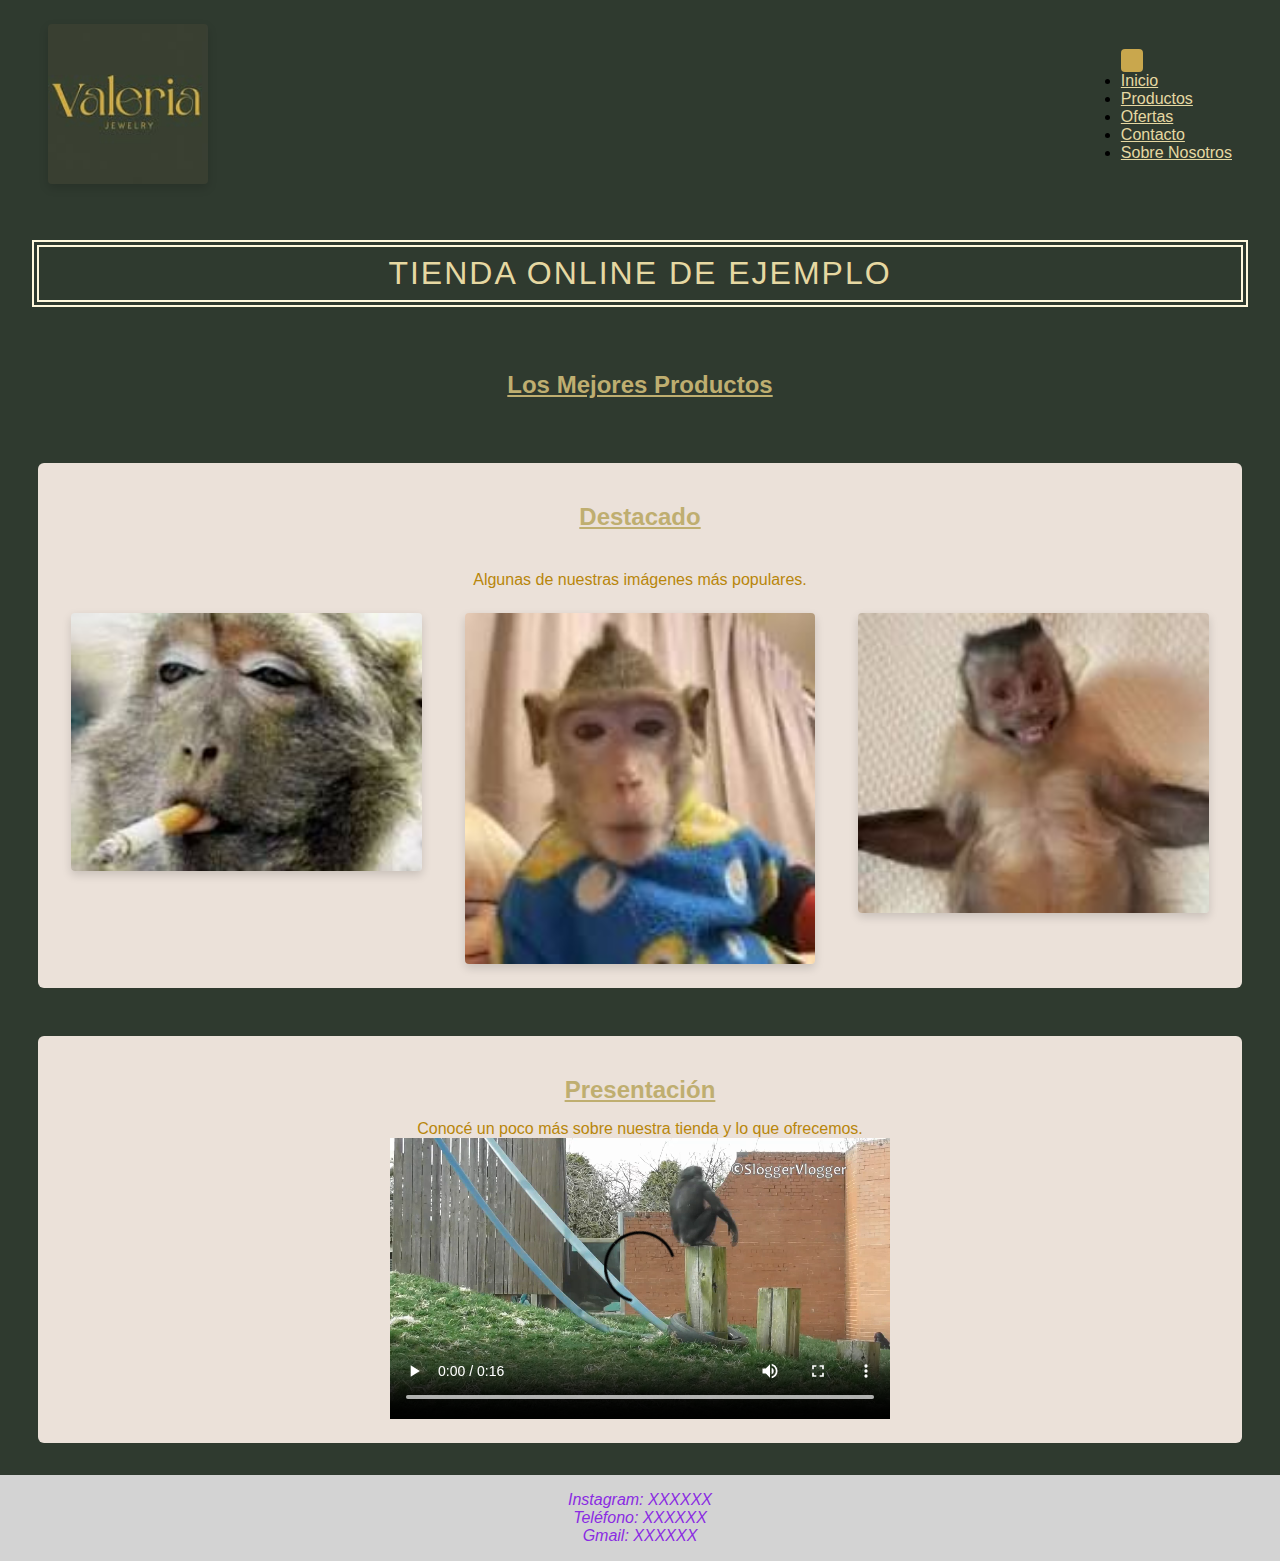
<file: index.html>
<!doctype html>
<html lang="es">
  <head>
    <meta charset="UTF-8" />
    <meta name="viewport" content="width=device-width, initial-scale=1.0" />
    <title>Proyecto CoderHouse</title>

    <!-- link bootStrap -->
    <link
      href="https://cdn.jsdelivr.net/npm/bootstrap@5.3.8/dist/css/bootstrap.min.css"
      rel="stylesheet"
      integrity="sha384-sRIl4kxILFvY47J16cr9ZwB07vP4J8+LH7qKQnuqkuIAvNWLzeN8tE5YBujZqJLB"
      crossorigin="anonymous"
    />

    <!-- link css propio -->
    <link rel="stylesheet" href="./css/styles.css" />
  </head>

  <body>
    <header>
      <img class="logo" src="./img/logo.jpg" alt="" />

      <nav class="navbar navbar-expand-md navbar-dark">

        <div class="container-fluid">

          <button 
            class="navbar-toggler"
            type="button"
            data-bs-toggle="collapse"
            data-bs-target="#menuNav"
            aria-controls="menuNav"
            aria-expanded="false"
            aria-label="Toggle navigation">
            <span class="navbar-toggler-icon"></span>
          </button>

          <div class="collapse navbar-collapse" id="menuNav">
            <ul class="navbar-nav ms-auto">
              <li class="nav-item">
                <a href="#" class="nav-link">Inicio</a>
              </li>
              <li class="nav-item">
                <a href="./pages/productos.html" class="nav-link">Productos</a>
              </li>
              <li class="nav-item">
                <a href="./pages/ofertas.html" class="nav-link">Ofertas</a>
              </li>
              <li class="nav-item">
                <a href="./pages/contacto.html" class="nav-link">Contacto</a>
              </li>
              <li class="nav-item">
                <a href="./pages/about.html" class="nav-link">Sobre Nosotros</a>
              </li>
            </ul>
          </div>
        </div>
      </nav>
    </header>

    <main class="layout-index">
      <h1 class="titulo">TIENDA ONLINE DE EJEMPLO</h1>

      <h2 class="subTitulo">Los Mejores Productos</h2>

      <section class="secciones destacado">
        <h2 class="subTitulo">Destacado</h2>
        <p class="descripcion">Algunas de nuestras imágenes más populares.</p>

        <div class="galeria">
          <img src="./img/mono1.jfif" alt="Imagen artística de mono 1" />
          <img src="./img/mono2.jfif" alt="Imagen artística de mono 2" />
          <img src="./img/mono3.jfif" alt="Imagen artística de mono 3" />
        </div>
      </section>

      <section class="secciones presentacion">
        <h2 class="subTitulo">Presentación</h2>
        <p class="descripcion">
          Conocé un poco más sobre nuestra tienda y lo que ofrecemos.
        </p>

        <video controls width="500">
          <source src="./video/presentacion.mp4" type="video/mp4" />
        </video>
      </section>
    </main>

    <footer>
      <p>Instagram: XXXXXX</p>
      <p>Teléfono: XXXXXX</p>
      <p>Gmail: XXXXXX</p>
    </footer>

    <script
      src="https://cdn.jsdelivr.net/npm/bootstrap@5.3.8/dist/js/bootstrap.bundle.min.js"
      integrity="sha384-FKyoEForCGlyvwx9Hj09JcYn3nv7wiPVlz7YYwJrWVcXK/BmnVDxM+D2scQbITxI"
      crossorigin="anonymous"
    ></script>
  </body>
</html>
</file>
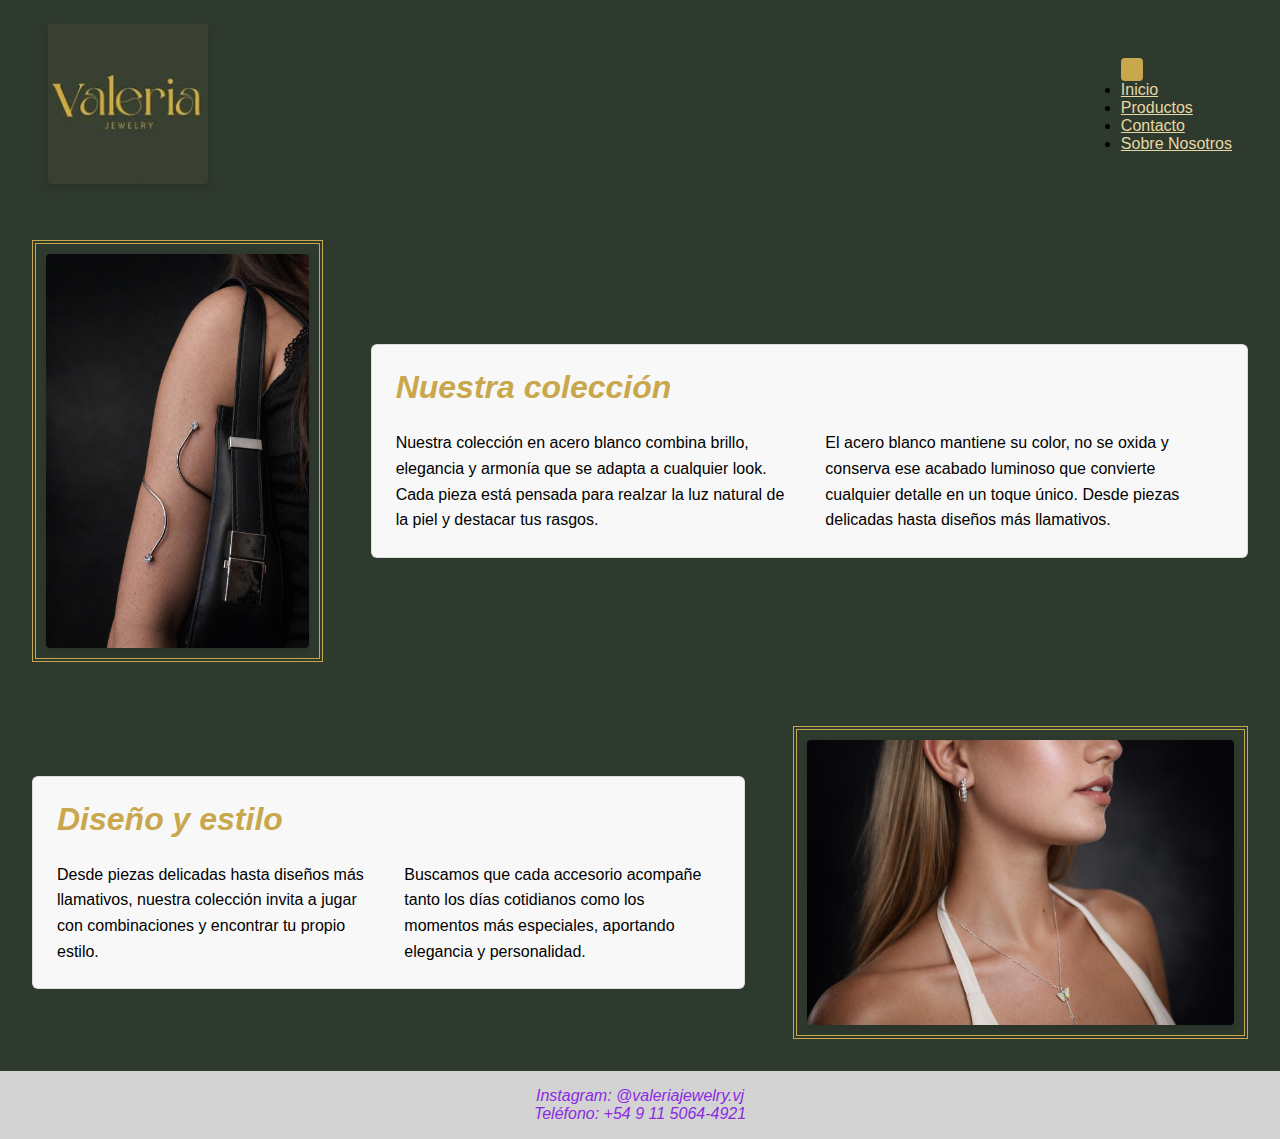
<file: pages/about.html>
<!doctype html>
<html lang="es">
  <head>
    <meta charset="UTF-8" />
    <meta name="viewport" content="width=device-width, initial-scale=1.0" />
    <meta
      name="description"
      content="Conocé la historia de Valeria Jewelry, nuestra inspiración y el compromiso con la calidad en cada accesorio. Joyas pensadas para destacar tu estilo."
    />
    <title>Sobre Nosotros - Valeria Jewelry</title>

    <!-- link bootStrap -->
    <link
      href="https://cdn.jsdelivr.net/npm/bootstrap@5.3.8/dist/css/bootstrap.min.css"
      rel="stylesheet"
      integrity="sha384-sRIl4kxILFvY47J16cr9ZwB07vP4J8+LH7qKQnuqkuIAvNWLzeN8tE5YBujZqJLB"
      crossorigin="anonymous"
    />

    <!-- link css propio -->
    <link rel="stylesheet" href="../css/styles.css" />

    <!-- link Google Fonts-->
    <link rel="preconnect" href="https://fonts.googleapis.com" />
    <link rel="preconnect" href="https://fonts.gstatic.com" crossorigin />
    <link
      href="https://fonts.googleapis.com/css2?family=Montserrat:ital,wght@0,100..900;1,100..900&display=swap"
      rel="stylesheet"
    />
  </head>

  <body>
    <header>
      <img class="logo" src="../img/logo.jpg" alt="Logo de Valeria Jewelry" />

      <nav class="navbar navbar-expand-md navbar-dark">
        <div class="container-fluid">
          <button
            class="navbar-toggler"
            type="button"
            data-bs-toggle="collapse"
            data-bs-target="#menuNav"
            aria-controls="menuNav"
            aria-expanded="false"
            aria-label="Toggle navigation"
          >
            <span class="navbar-toggler-icon"></span>
          </button>

          <div class="collapse navbar-collapse" id="menuNav">
            <ul class="navbar-nav ms-auto">
              <li class="nav-item">
                <a href="../index.html" class="nav-link">Inicio</a>
              </li>
              <li class="nav-item">
                <a href="productos.html" class="nav-link">Productos</a>
              </li>
              <li class="nav-item">
                <a href="contacto.html" class="nav-link">Contacto</a>
              </li>
              <li class="nav-item">
                <a href="#" class="nav-link">Sobre Nosotros</a>
              </li>
            </ul>
          </div>
        </div>
      </nav>
    </header>

    <main class="layout-about">
      <section class="about-section">
        <div class="about-imagen">
          <img
            src="../img/persona1.jpeg"
            alt="Modelo con Brazalete de muestra"
          />
        </div>

        <div class="about-texto">
          <h1 class="titulo-about">Nuestra colección</h1>

          <div class="about-parrafos">
            <p>
              Nuestra colección en acero blanco combina brillo, elegancia y
              armonía que se adapta a cualquier look. Cada pieza está pensada
              para realzar la luz natural de la piel y destacar tus rasgos.
            </p>

            <p>
              El acero blanco mantiene su color, no se oxida y conserva ese
              acabado luminoso que convierte cualquier detalle en un toque
              único. Desde piezas delicadas hasta diseños más llamativos.
            </p>
          </div>
        </div>
      </section>

      <section class="about-section reverse">
        <div class="about-imagen">
          <img
            src="../img/persona2.jpeg"
            alt="Modelo con collar y aros de muestra"
          />
        </div>

        <div class="about-texto">
          <h2 class="titulo-about">Diseño y estilo</h2>

          <div class="about-parrafos">
            <p>
              Desde piezas delicadas hasta diseños más llamativos, nuestra
              colección invita a jugar con combinaciones y encontrar tu propio
              estilo.
            </p>

            <p>
              Buscamos que cada accesorio acompañe tanto los días cotidianos
              como los momentos más especiales, aportando elegancia y
              personalidad.
            </p>
          </div>
        </div>
      </section>
    </main>
    <footer>
      <p>Instagram: @valeriajewelry.vj</p>
      <p>Teléfono: +54 9 11 5064-4921</p>
    </footer>

    <script
      src="https://cdn.jsdelivr.net/npm/bootstrap@5.3.8/dist/js/bootstrap.bundle.min.js"
      integrity="sha384-FKyoEForCGlyvwx9Hj09JcYn3nv7wiPVlz7YYwJrWVcXK/BmnVDxM+D2scQbITxI"
      crossorigin="anonymous"
    ></script>
  </body>
</html>
</file>
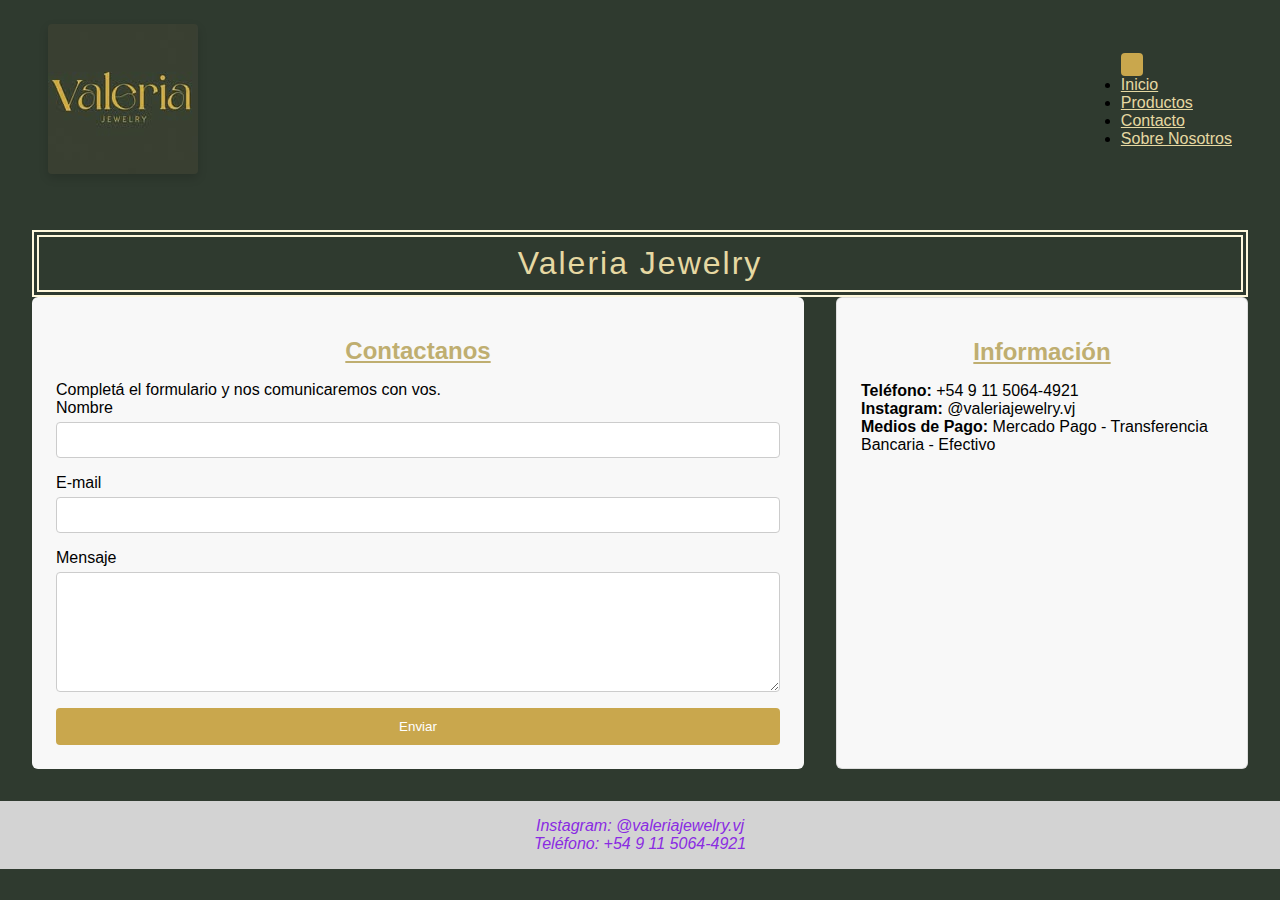
<file: pages/contacto.html>
<!doctype html>
<html lang="es">
  <head>
    <meta charset="UTF-8" />
    <meta name="viewport" content="width=device-width, initial-scale=1.0" />
    <title>Contacto</title>

    <!-- link bootStrap -->
    <link
      href="https://cdn.jsdelivr.net/npm/bootstrap@5.3.8/dist/css/bootstrap.min.css"
      rel="stylesheet"
      integrity="sha384-sRIl4kxILFvY47J16cr9ZwB07vP4J8+LH7qKQnuqkuIAvNWLzeN8tE5YBujZqJLB"
      crossorigin="anonymous"
    />

    <!-- link css propio -->
    <link rel="stylesheet" href="../css/styles.css" />
  </head>

  <body>
    <header>
      <img src="../img/logo.jpg" alt="" />

      <nav class="navbar navbar-expand-md navbar-dark">
        <div class="container-fluid">
          <button
            class="navbar-toggler"
            type="button"
            data-bs-toggle="collapse"
            data-bs-target="#menuNav"
            aria-controls="menuNav"
            aria-expanded="false"
            aria-label="Toggle navigation"
          >
            <span class="navbar-toggler-icon"></span>
          </button>

          <div class="collapse navbar-collapse" id="menuNav">
            <ul class="navbar-nav ms-auto">
              <li class="nav-item">
                <a href="../index.html" class="nav-link">Inicio</a>
              </li>
              <li class="nav-item">
                <a href="productos.html" class="nav-link">Productos</a>
              </li>
              <li class="nav-item">
                <a href="#" class="nav-link">Contacto</a>
              </li>
              <li class="nav-item">
                <a href="about.html" class="nav-link">Sobre Nosotros</a>
              </li>
            </ul>
          </div>
        </div>
      </nav>
    </header>

    <main class="layout-contacto">
      <h1 class="titulo">Valeria Jewelry</h1>

      <section class="contacto-container">
        <div class="contacto-form">
          <h2 class="subTitulo">Contactanos</h2>
          <p>Completá el formulario y nos comunicaremos con vos.</p>

          <form action="/submit" method="post">
            <div class="campo">
              <label for="nombre">Nombre</label>
              <input type="text" name="nombre" id="nombre" />
            </div>

            <div class="campo">
              <label for="email">E-mail</label>
              <input type="email" name="email" id="email" />
            </div>

            <div class="campo">
              <label for="mensaje">Mensaje</label>
              <textarea name="mensaje" id="mensaje"></textarea>
            </div>

            <button type="submit">Enviar</button>
          </form>
        </div>

        <div class="contacto-info">
          <h2 class="subTitulo">Información</h2>

          <p><strong>Teléfono:</strong> +54 9 11 5064-4921</p>
          <p><strong>Instagram:</strong> @valeriajewelry.vj</p>
          <p><strong>Medios de Pago:</strong> Mercado Pago - Transferencia Bancaria - Efectivo</p>
        </div>
      </section>
    </main>
    <footer>
      <p>Instagram: @valeriajewelry.vj</p>
      <p>Teléfono: +54 9 11 5064-4921</p>
    </footer>

    <script
      src="https://cdn.jsdelivr.net/npm/bootstrap@5.3.8/dist/js/bootstrap.bundle.min.js"
      integrity="sha384-FKyoEForCGlyvwx9Hj09JcYn3nv7wiPVlz7YYwJrWVcXK/BmnVDxM+D2scQbITxI"
      crossorigin="anonymous"
    ></script>
  </body>
</html>
</file>
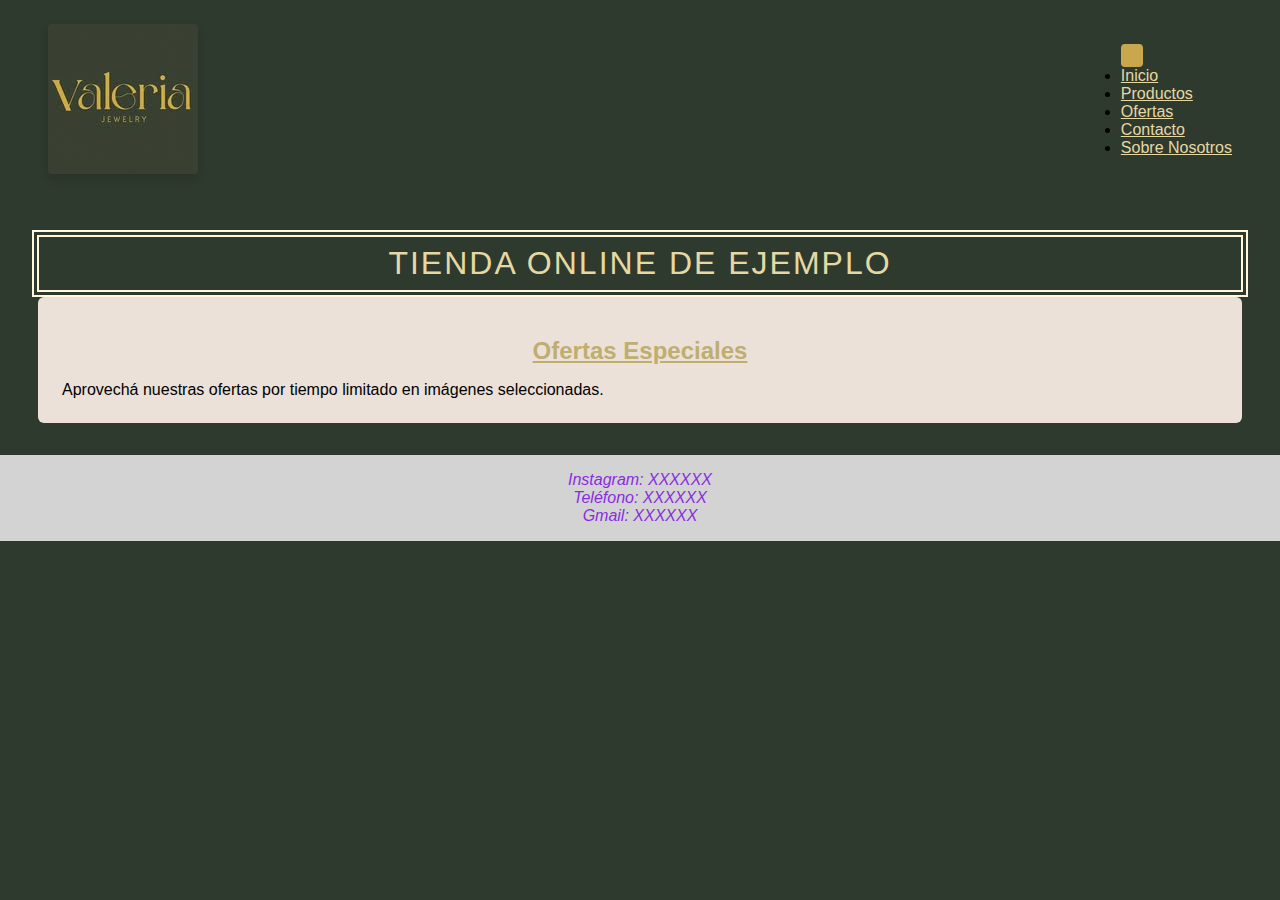
<file: pages/ofertas.html>
<!doctype html>
<html lang="es">
  <head>
    <meta charset="UTF-8" />
    <meta name="viewport" content="width=device-width, initial-scale=1.0" />
    <title>Ofertas</title>

    <!-- link bootStrap -->
    <link
      href="https://cdn.jsdelivr.net/npm/bootstrap@5.3.8/dist/css/bootstrap.min.css"
      rel="stylesheet"
      integrity="sha384-sRIl4kxILFvY47J16cr9ZwB07vP4J8+LH7qKQnuqkuIAvNWLzeN8tE5YBujZqJLB"
      crossorigin="anonymous"
    />

    <!-- link css propio -->
    <link rel="stylesheet" href="../css/styles.css" />

  </head>

  <body>
    <header>
      <img src="../img/logo.jpg" alt="" />

      <nav class="navbar navbar-expand-md navbar-dark">

        <div class="container-fluid">

          <button 
            class="navbar-toggler"
            type="button"
            data-bs-toggle="collapse"
            data-bs-target="#menuNav"
            aria-controls="menuNav"
            aria-expanded="false"
            aria-label="Toggle navigation">
            <span class="navbar-toggler-icon"></span>
          </button>


          <div class="collapse navbar-collapse" id="menuNav">
            <ul class="navbar-nav ms-auto">
              <li class="nav-item">
                <a href="../index.html" class="nav-link">Inicio</a>
              </li>
              <li class="nav-item">
                <a href="productos.html" class="nav-link">Productos</a>
              </li>
              <li class="nav-item">
                <a href="#" class="nav-link">Ofertas</a>
              </li>
              <li class="nav-item">
                <a href="contacto.html" class="nav-link">Contacto</a>
              </li>
              <li class="nav-item">
                <a href="about.html" class="nav-link">Sobre Nosotros</a>
              </li>
            </ul>
          </div>
        </div>
      </nav>
    </header>

    <main>
      <h1 class="titulo">TIENDA ONLINE DE EJEMPLO</h1>

      <section class="secciones">
        <h2 class="subTitulo">Ofertas Especiales</h2>
        <p>
          Aprovechá nuestras ofertas por tiempo limitado en imágenes
          seleccionadas.
        </p>
      </section>
    </main>

    <footer>
      <p>Instagram: XXXXXX</p>
      <p>Teléfono: XXXXXX</p>
      <p>Gmail: XXXXXX</p>
    </footer>
    
    <script
      src="https://cdn.jsdelivr.net/npm/bootstrap@5.3.8/dist/js/bootstrap.bundle.min.js"
      integrity="sha384-FKyoEForCGlyvwx9Hj09JcYn3nv7wiPVlz7YYwJrWVcXK/BmnVDxM+D2scQbITxI"
      crossorigin="anonymous"
    ></script>

  </body>
</html>
</file>
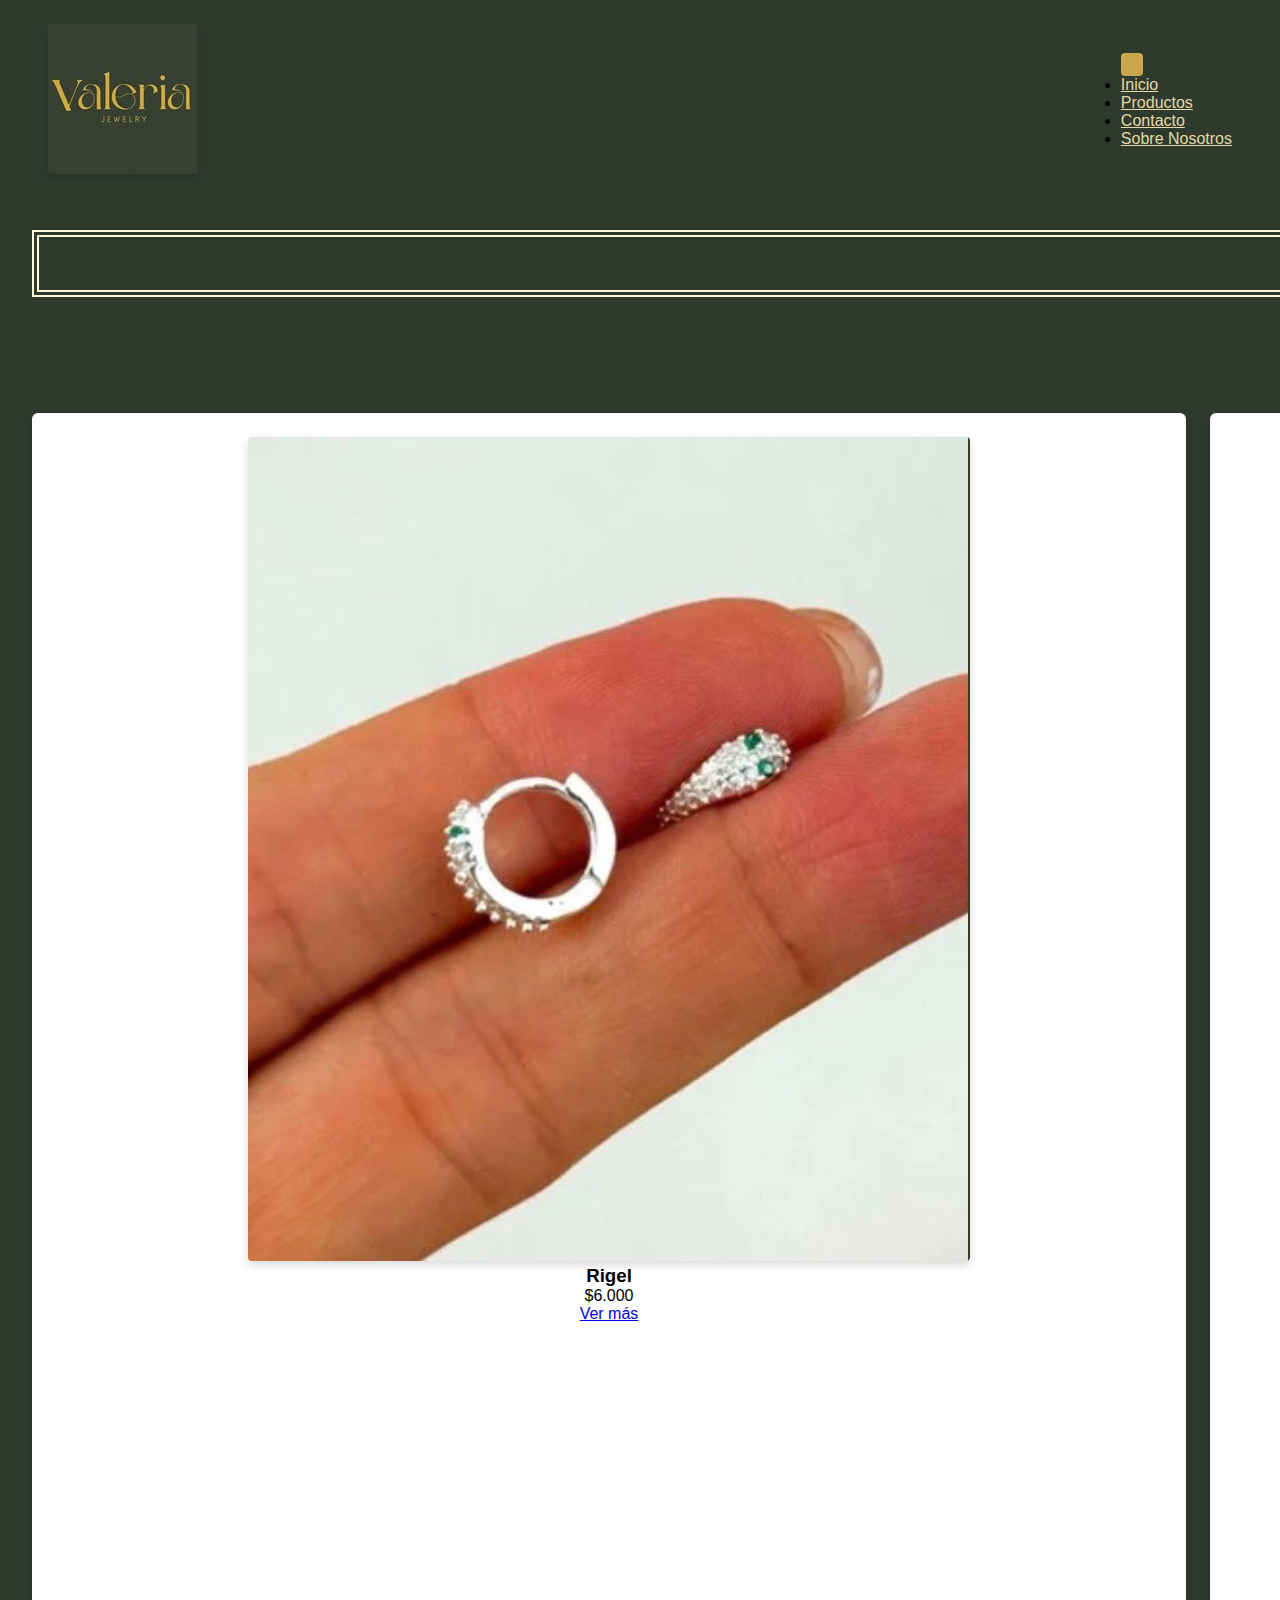
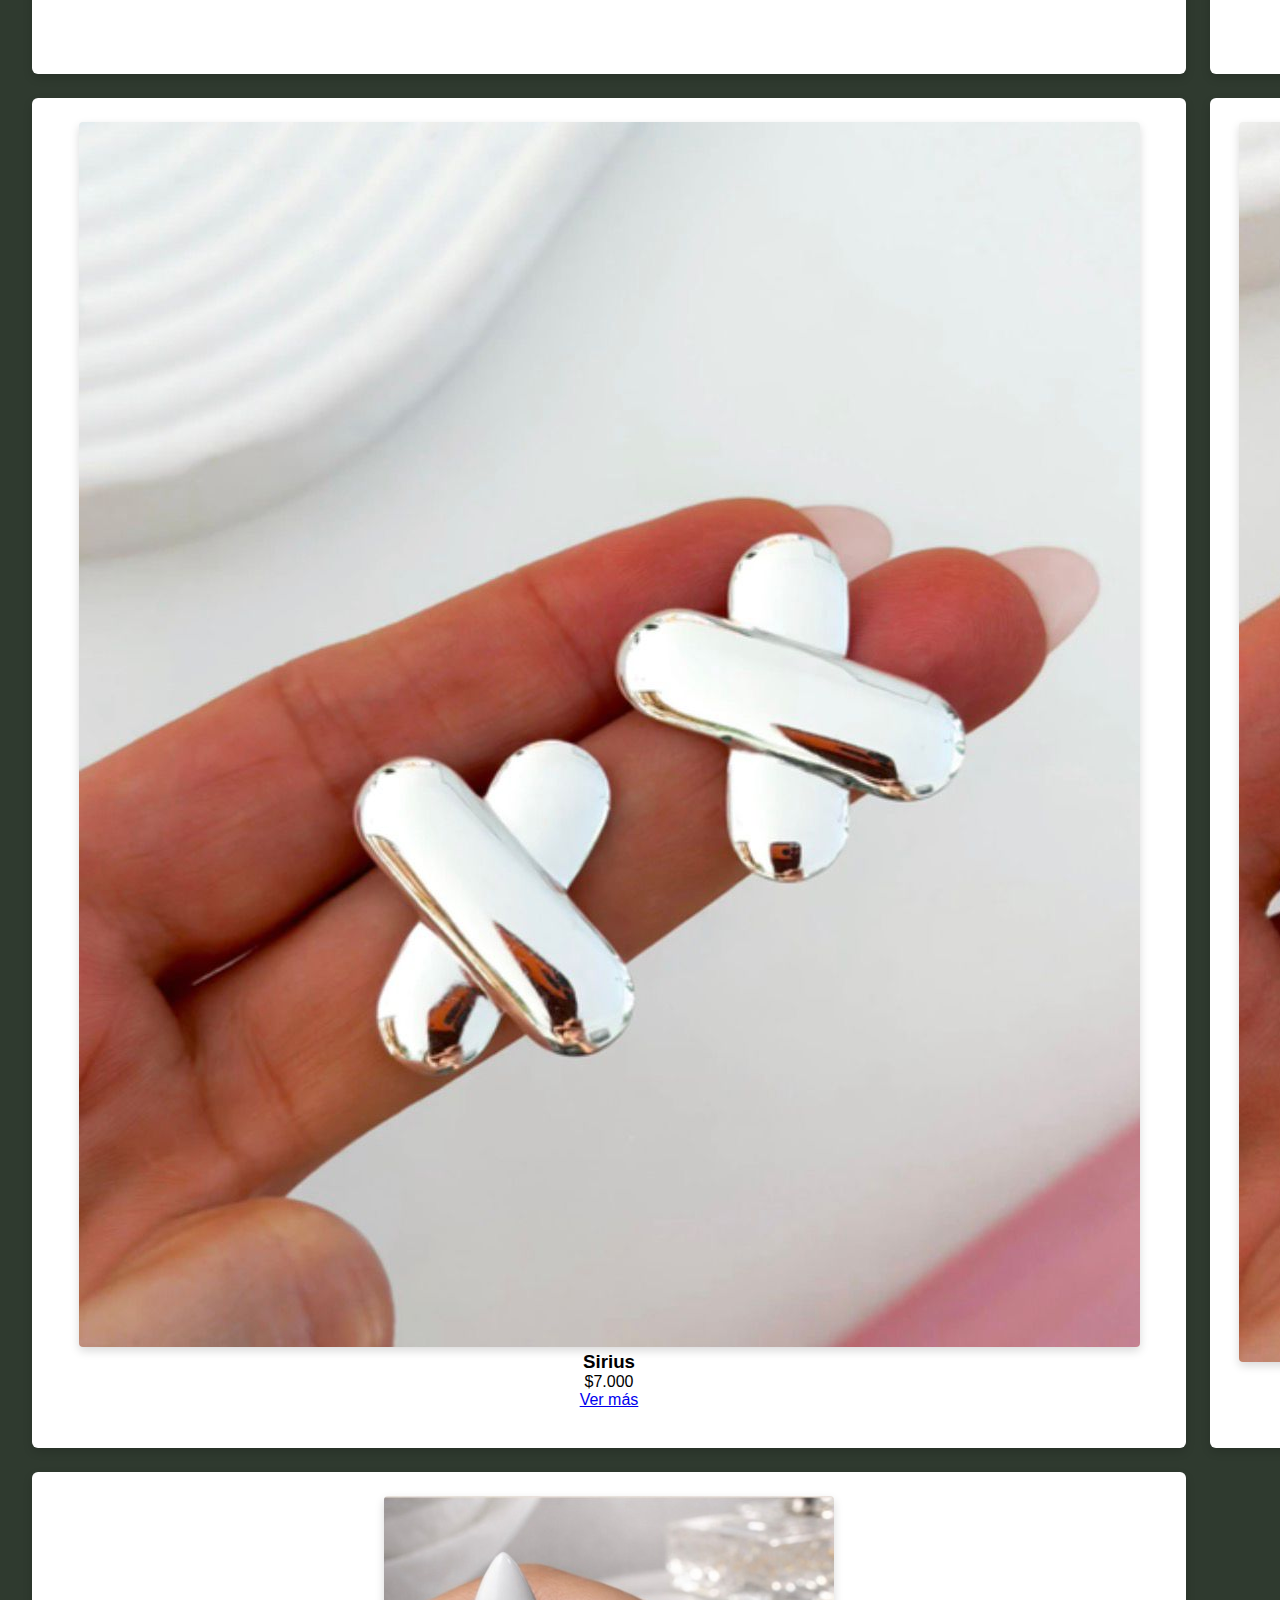
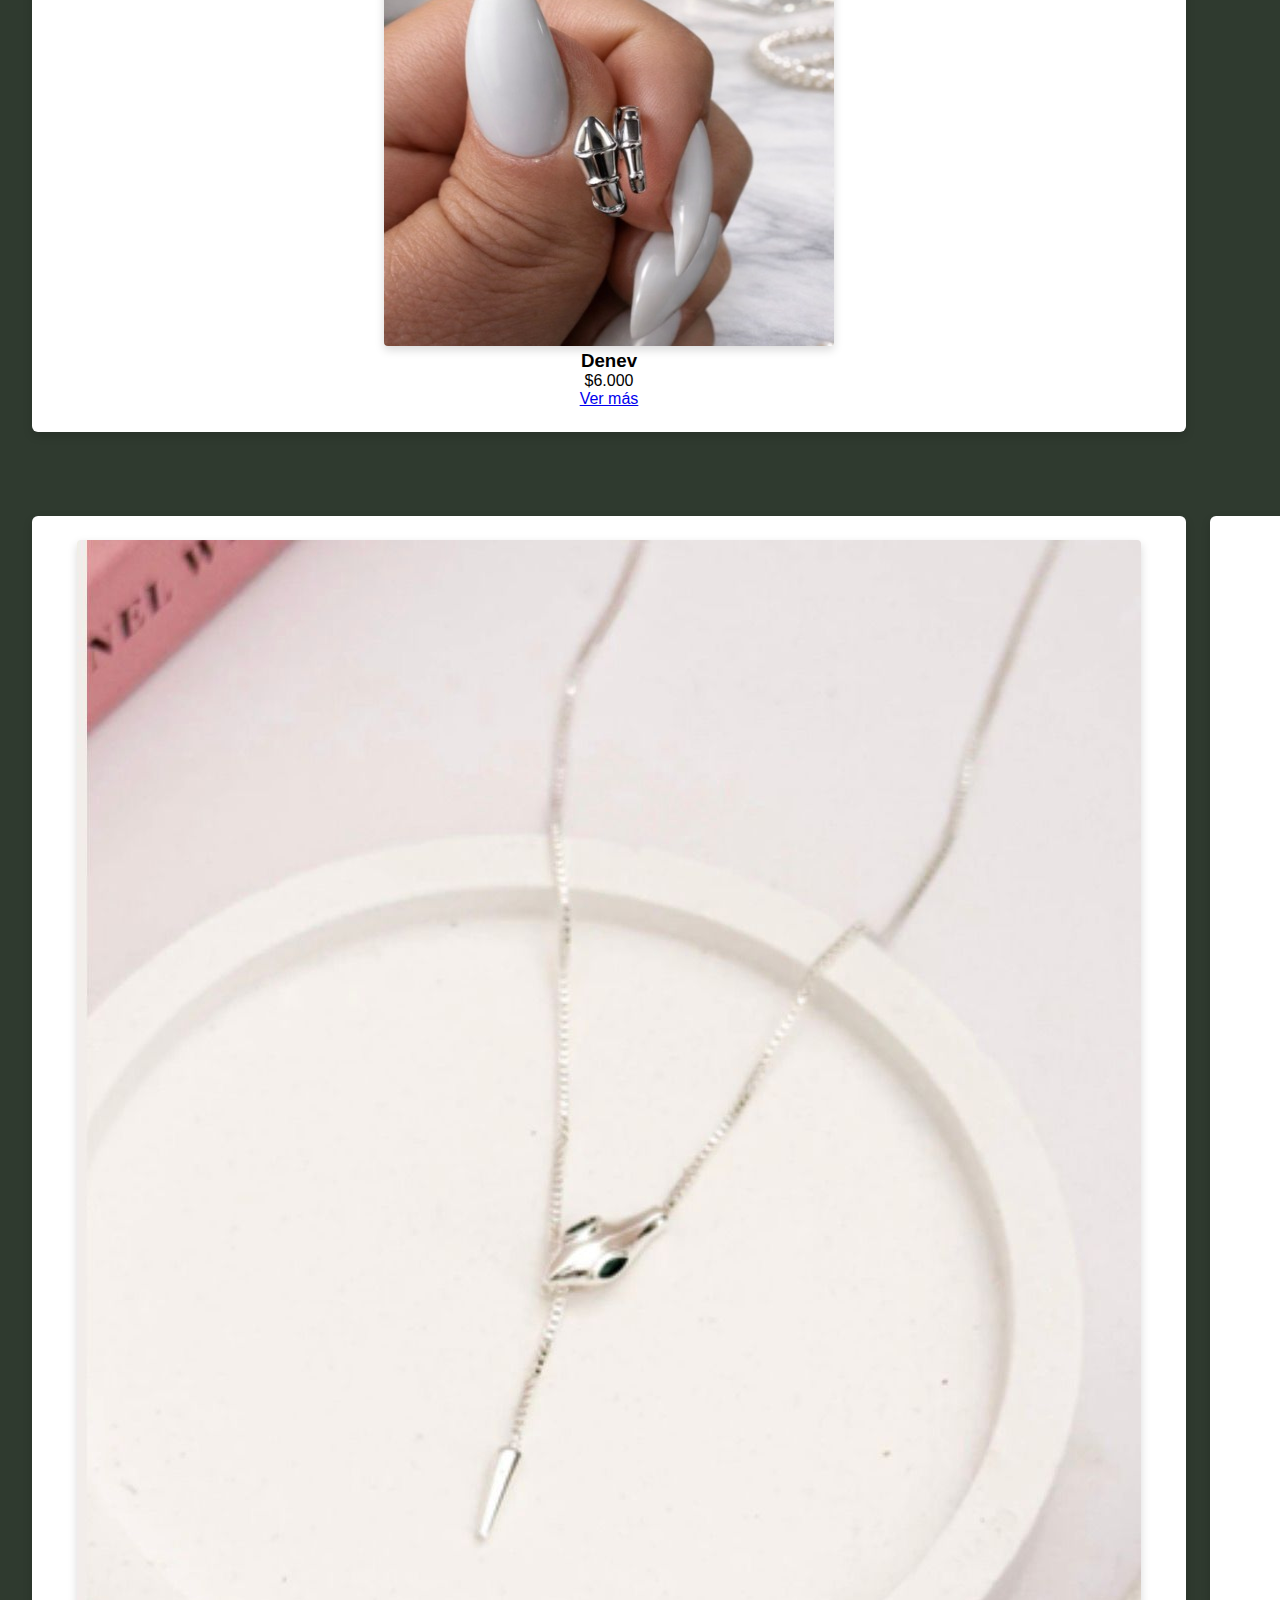
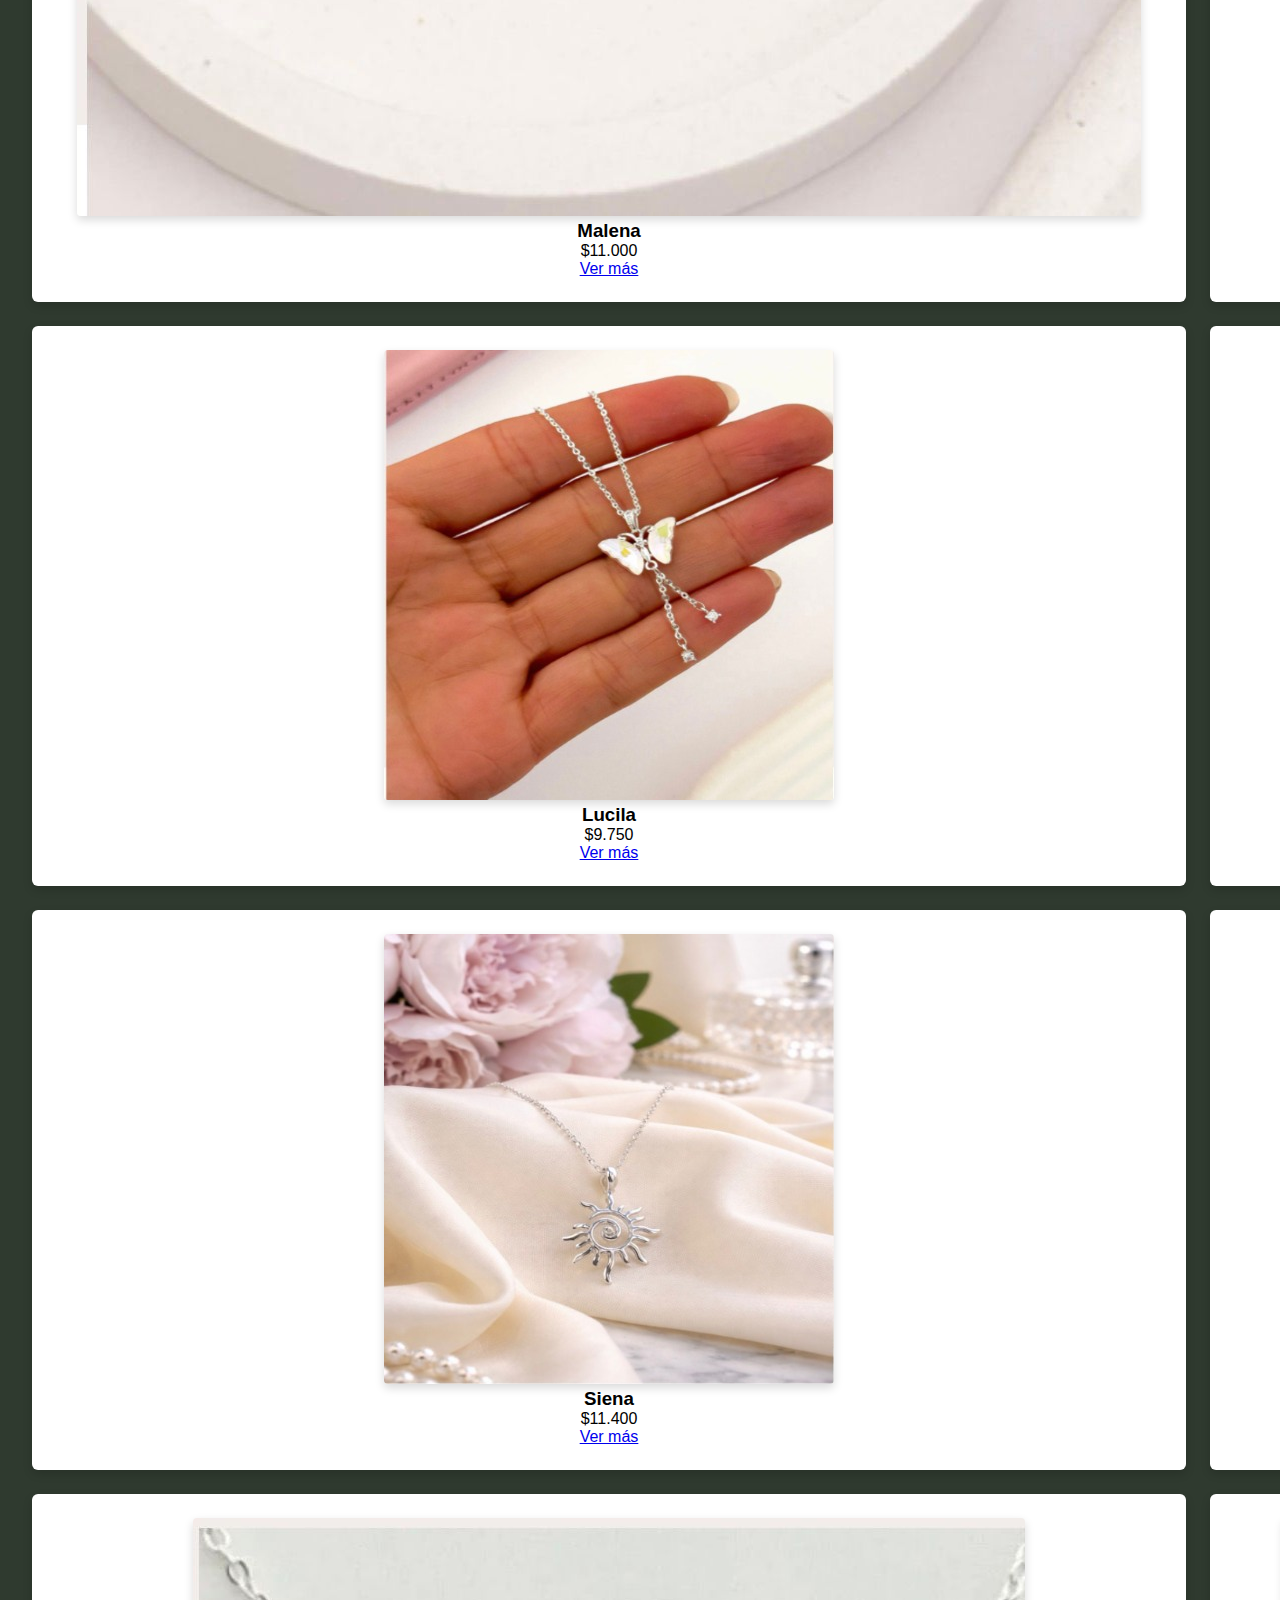
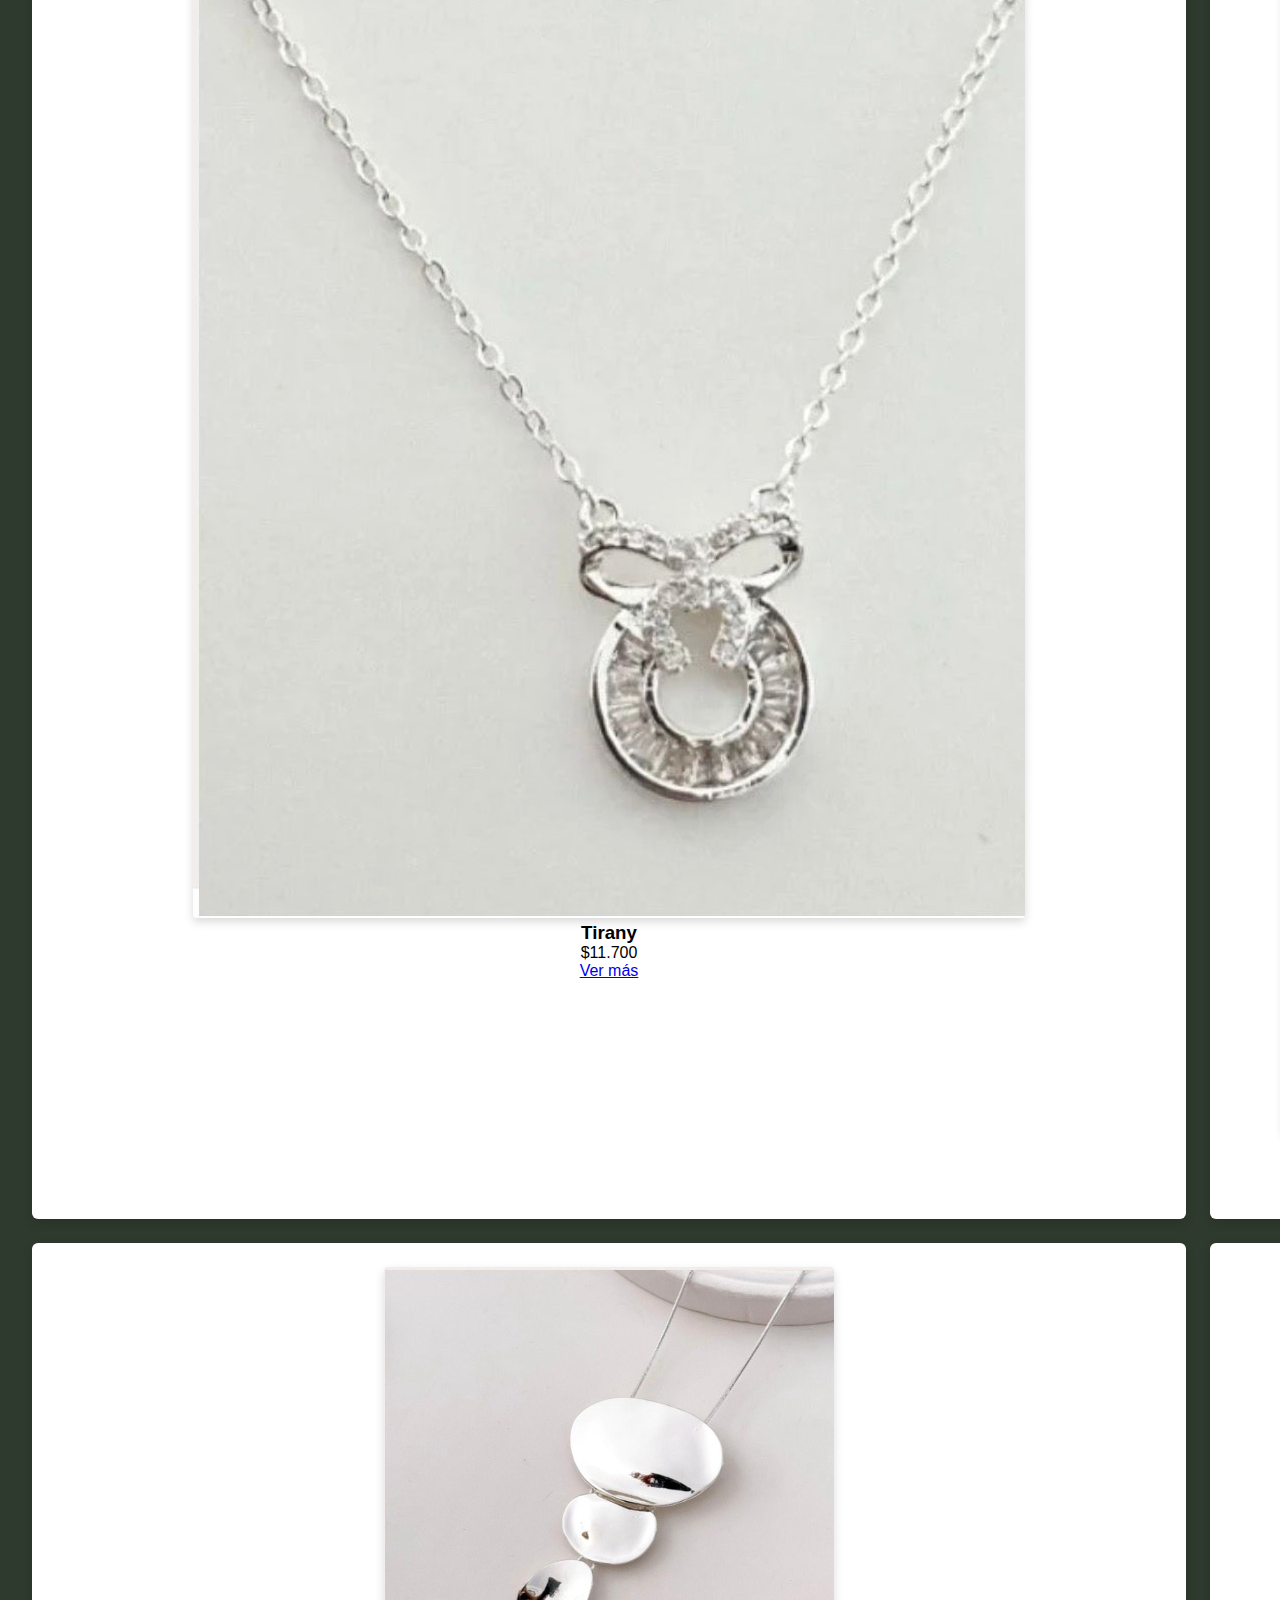
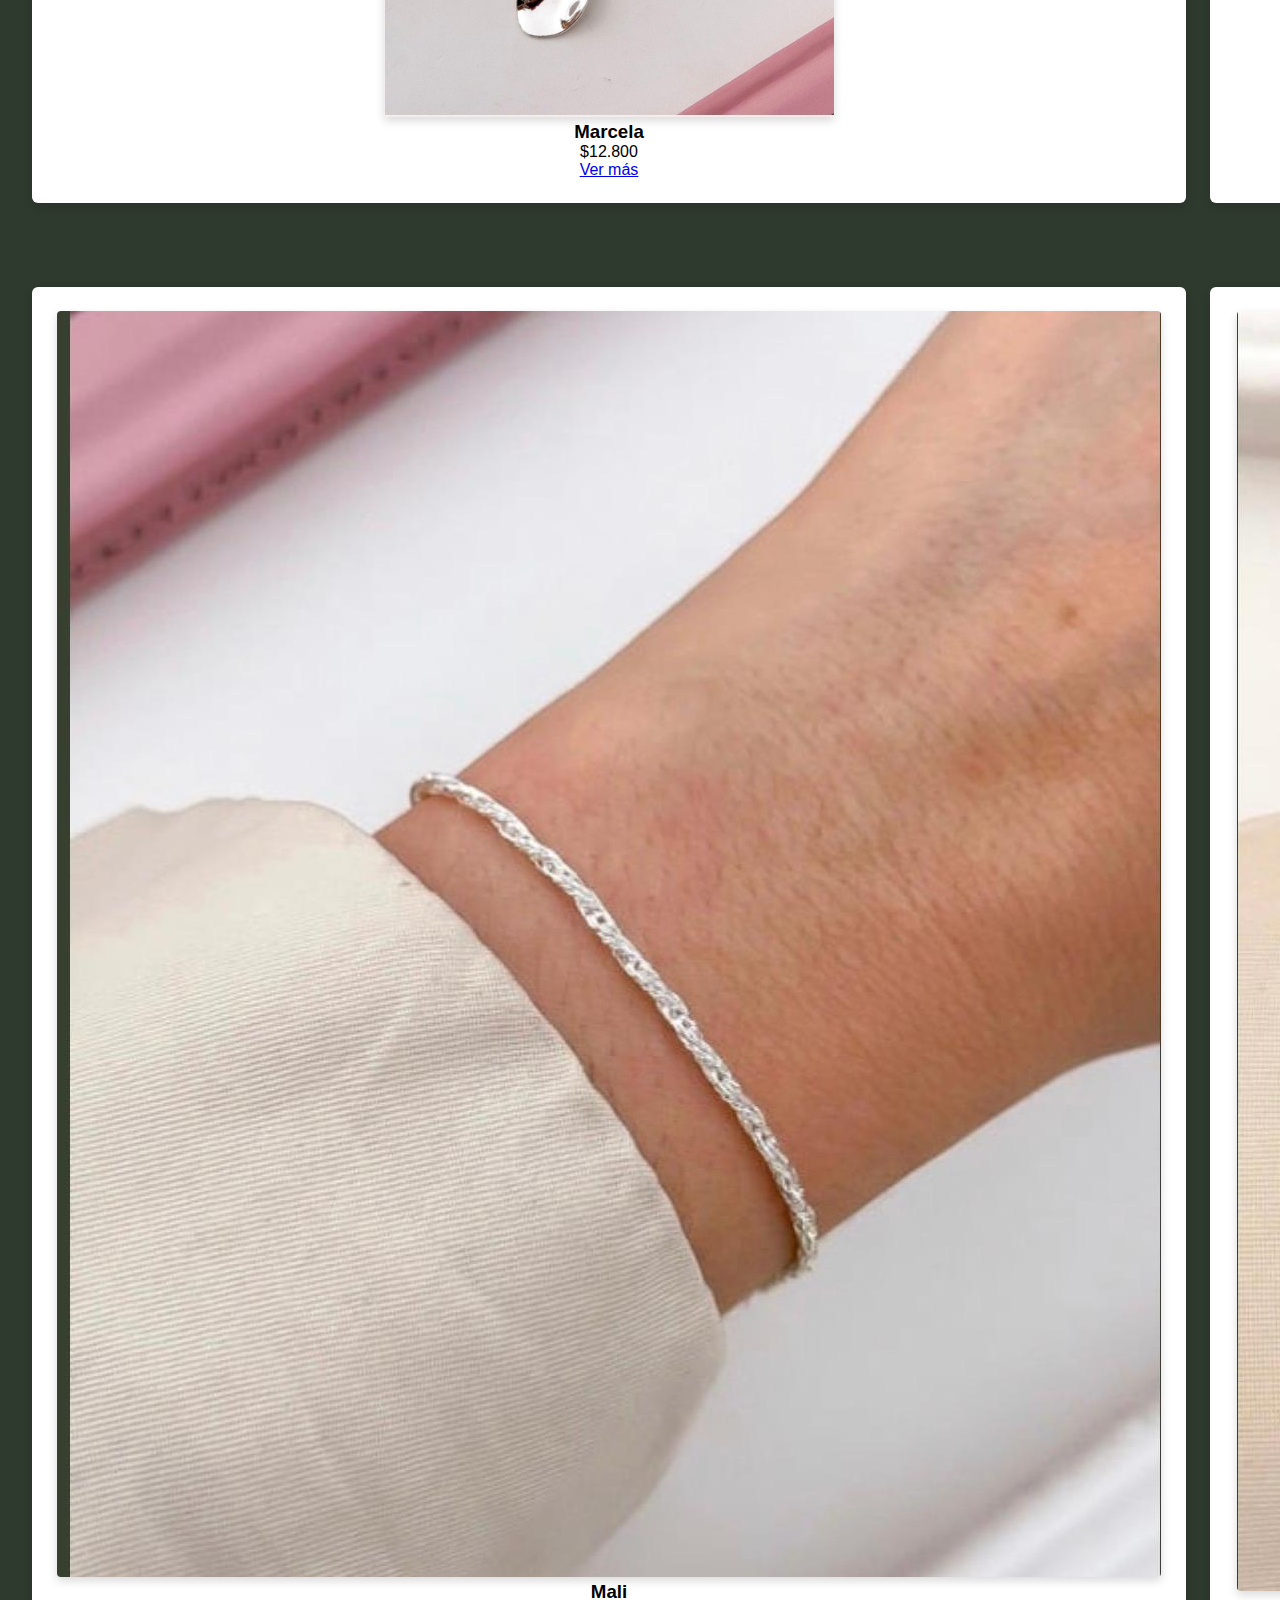
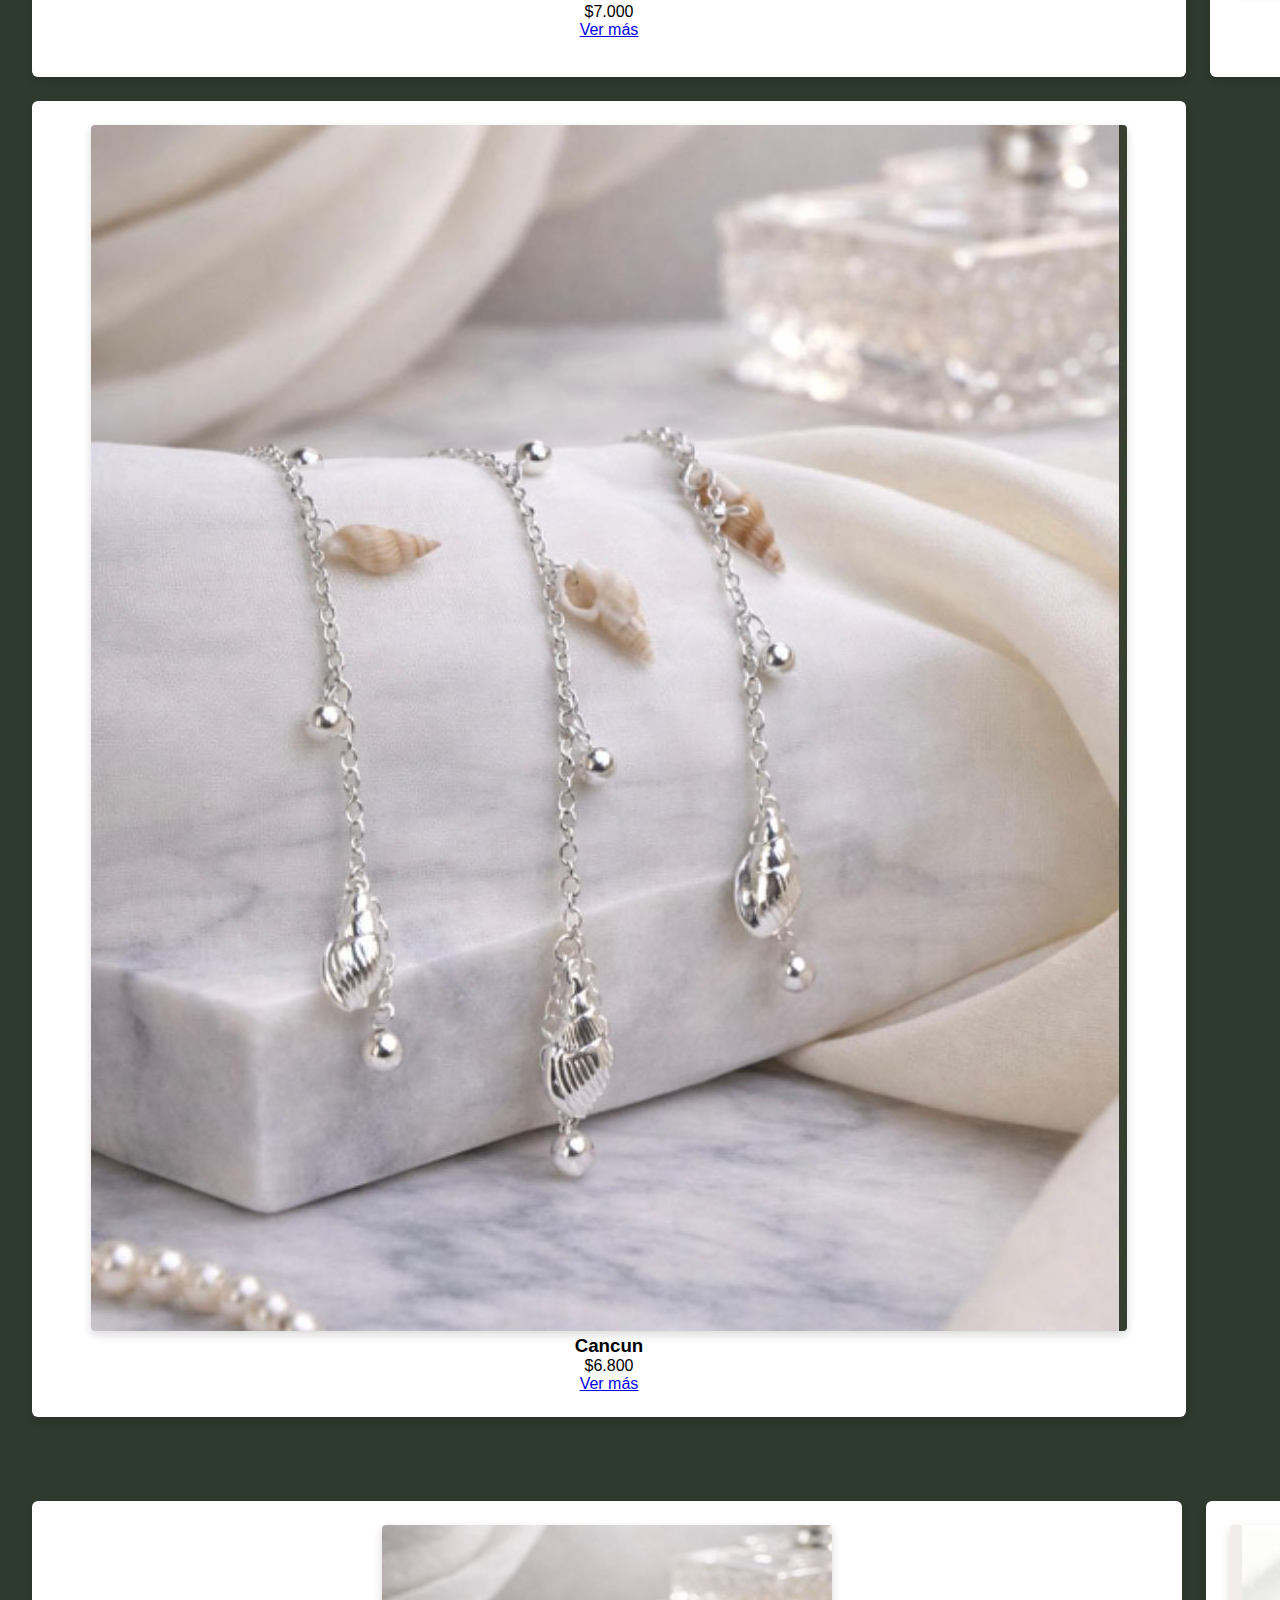
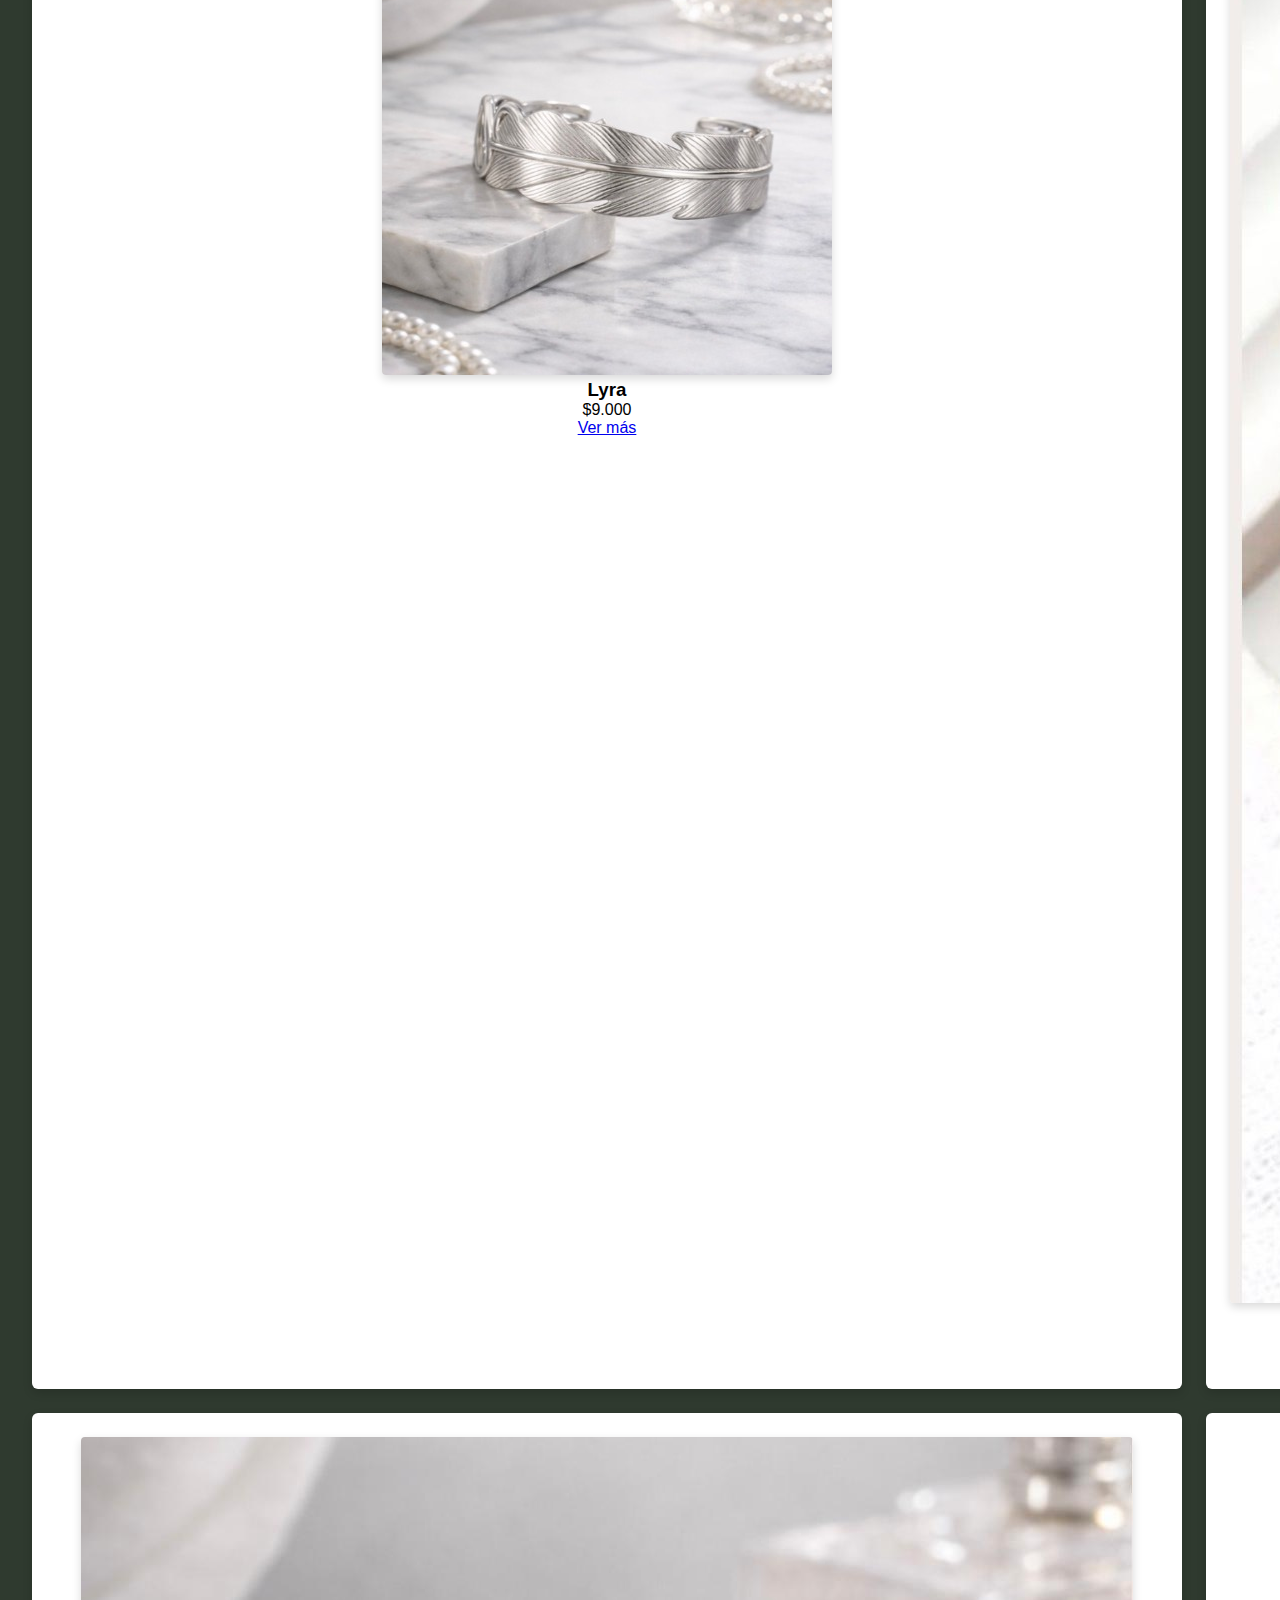
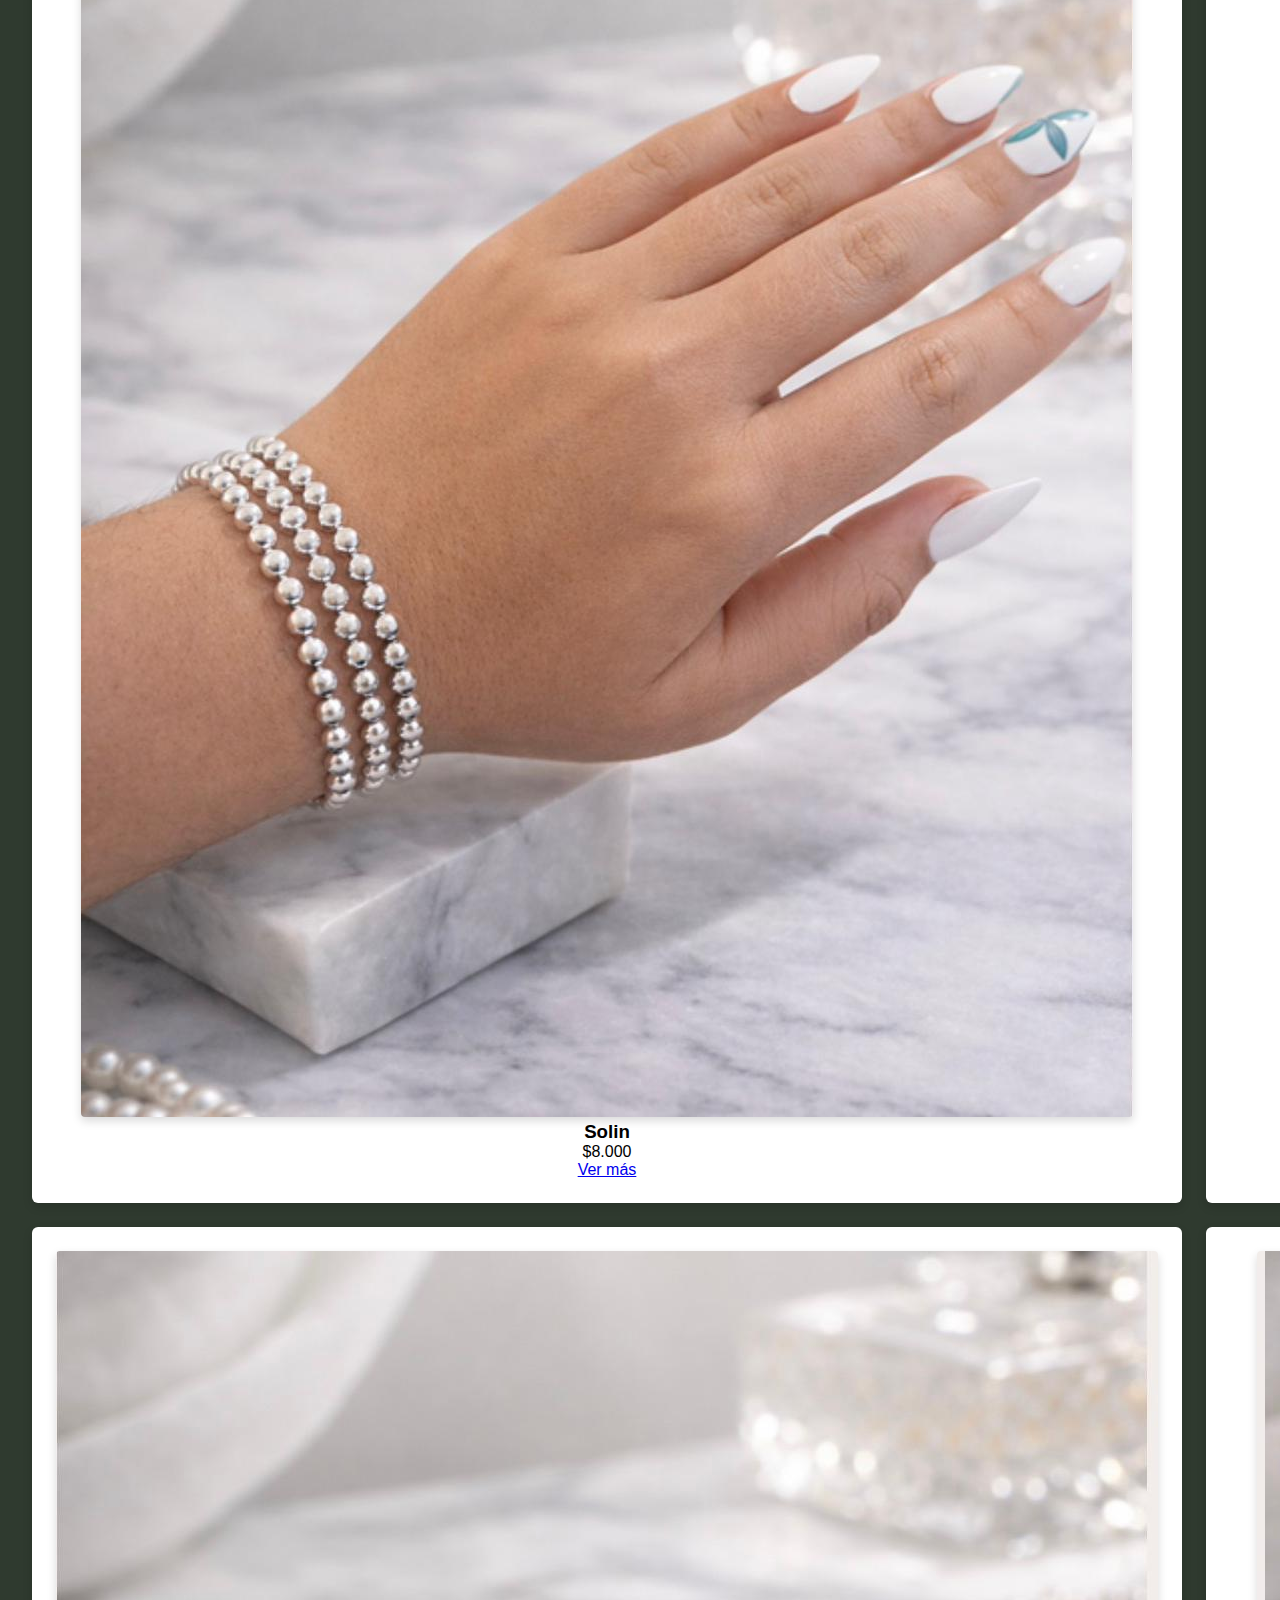
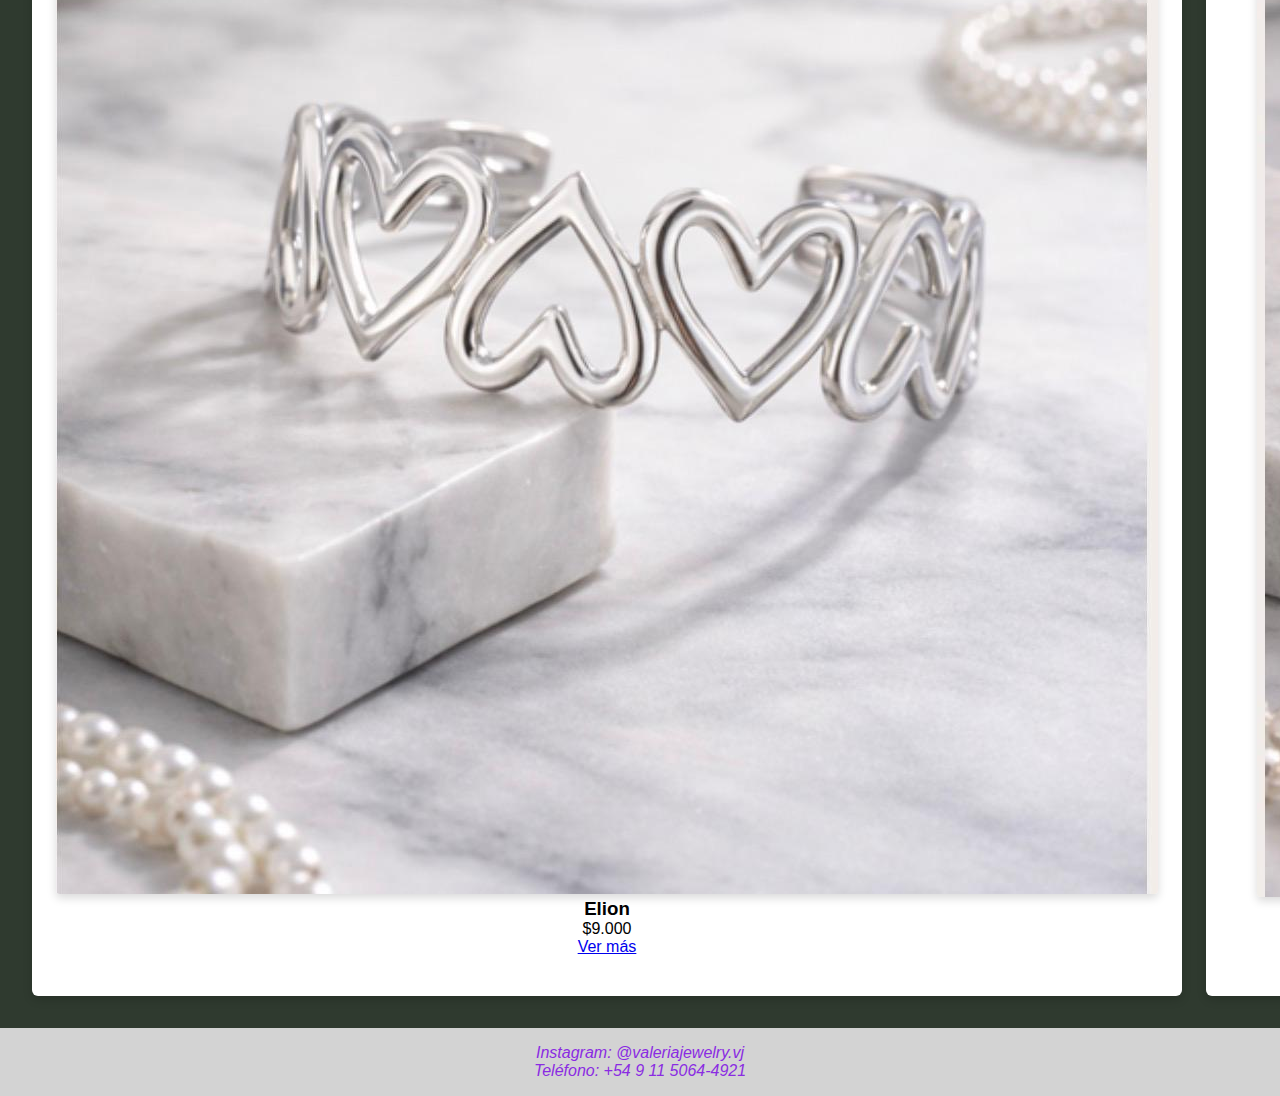
<file: pages/productos.html>
<!doctype html>
<html lang="es">
  <head>
    <meta charset="UTF-8" />
    <meta name="viewport" content="width=device-width, initial-scale=1.0" />
    <meta
      name="description"
      content="Explorá nuestra tienda de joyas y accesorios: collares, pulseras, brazaletes y anillos con diseños modernos y delicados. Encontrá el accesorio ideal para vos."
    />
    <title>Productos - Valeria Jewelry</title>

    <!-- link bootStrap -->
    <link
      href="https://cdn.jsdelivr.net/npm/bootstrap@5.3.8/dist/css/bootstrap.min.css"
      rel="stylesheet"
      integrity="sha384-sRIl4kxILFvY47J16cr9ZwB07vP4J8+LH7qKQnuqkuIAvNWLzeN8tE5YBujZqJLB"
      crossorigin="anonymous"
    />

    <!-- link css propio -->
    <link rel="stylesheet" href="../css/styles.css" />

    <!-- link Google Fonts-->
    <link rel="preconnect" href="https://fonts.googleapis.com" />
    <link rel="preconnect" href="https://fonts.gstatic.com" crossorigin />
    <link
      href="https://fonts.googleapis.com/css2?family=Montserrat:ital,wght@0,100..900;1,100..900&display=swap"
      rel="stylesheet"
    />
  </head>

  <body>
    <header>
      <img src="../img/logo.jpg" alt="Logo de Valeria Jewelry" />

      <nav class="navbar navbar-expand-md navbar-dark">
        <div class="container-fluid">
          <button
            class="navbar-toggler"
            type="button"
            data-bs-toggle="collapse"
            data-bs-target="#menuNav"
            aria-controls="menuNav"
            aria-expanded="false"
            aria-label="Toggle navigation"
          >
            <span class="navbar-toggler-icon"></span>
          </button>

          <div class="collapse navbar-collapse" id="menuNav">
            <ul class="navbar-nav ms-auto">
              <li class="nav-item">
                <a href="../index.html" class="nav-link">Inicio</a>
              </li>
              <li class="nav-item">
                <a href="#" class="nav-link">Productos</a>
              </li>
              <li class="nav-item">
                <a href="contacto.html" class="nav-link">Contacto</a>
              </li>
              <li class="nav-item">
                <a href="about.html" class="nav-link">Sobre Nosotros</a>
              </li>
            </ul>
          </div>
        </div>
      </nav>
    </header>

    <main class="layout-productos">
      <h1 class="titulo">Nuestros Productos</h1>

      <section class="productos">
        <div class="categoria-productos">
          <h2 class="subTitulo">Aros</h2>

          <article class="producto">
            <div class="card h-100">
              <img src="../img/rigel.jpeg" alt="Seccion Aros - Aro Rigel" />
              <div class="card-body">
                <h3 class="card-title">Rigel</h3>
                <p class="card-text">$6.000</p>
                <a href="#" class="btn btn-dark">Ver más</a>
              </div>
            </div>
          </article>

          <article class="producto">
            <div class="card h-100">
              <img src="../img/cometa.jpeg" alt="Seccion Aros - Aro Cometa" />
              <div class="card-body">
                <h3 class="card-title">Cometa</h3>
                <p class="card-text">$8.500</p>
                <a href="#" class="btn btn-dark">Ver más</a>
              </div>
            </div>
          </article>

          <article class="producto">
            <div class="card h-100">
              <img src="../img/astro.jpeg" alt="Seccion Aros - Aro Astro" />
              <div class="card-body">
                <h3 class="card-title">Astro</h3>
                <p class="card-text">$4.600</p>
                <a href="#" class="btn btn-dark">Ver más</a>
              </div>
            </div>
          </article>

          <article class="producto">
            <div class="card h-100">
              <img src="../img/sirius.jpeg" alt="Seccion Aros - Aro Sirius" />
              <div class="card-body">
                <h3 class="card-title">Sirius</h3>
                <p class="card-text">$7.000</p>
                <a href="#" class="btn btn-dark">Ver más</a>
              </div>
            </div>
          </article>

          <article class="producto">
            <div class="card h-100">
              <img src="../img/selene.jpeg" alt="Seccion Aros - Aro Selene" />
              <div class="card-body">
                <h3 class="card-title">Selene</h3>
                <p class="card-text">$7.000</p>
                <a href="#" class="btn btn-dark">Ver más</a>
              </div>
            </div>
          </article>

          <article class="producto">
            <div class="card h-100">
              <img src="../img/eira.jpeg" alt="Seccion Aros - Aro Eira" />
              <div class="card-body">
                <h3 class="card-title">Eira</h3>
                <p class="card-text">$5.800</p>
                <a href="#" class="btn btn-dark">Ver más</a>
              </div>
            </div>
          </article>

          <article class="producto">
            <div class="card h-100">
              <img src="../img/denev.jpeg" alt="Seccion Aros - Aro Denev" />
              <div class="card-body">
                <h3 class="card-title">Denev</h3>
                <p class="card-text">$6.000</p>
                <a href="#" class="btn btn-dark">Ver más</a>
              </div>
            </div>
          </article>
        </div>

        <div class="categoria-productos">
          <h2 class="subTitulo">Collares</h2>

          <article class="producto">
            <div class="card h-100">
              <img
                src="../img/malena.jpeg"
                alt="Seccion Collares - Collar Malena"
              />
              <div class="card-body">
                <h3 class="card-title">Malena</h3>
                <p class="card-text">$11.000</p>
                <a href="#" class="btn btn-dark">Ver más</a>
              </div>
            </div>
          </article>

          <article class="producto">
            <div class="card h-100">
              <img src="../img/lia.jpeg" alt="Seccion Collares - Collar Lia" />
              <div class="card-body">
                <h3 class="card-title">Lía</h3>
                <p class="card-text">$8.800</p>
                <a href="#" class="btn btn-dark">Ver más</a>
              </div>
            </div>
          </article>

          <article class="producto">
            <div class="card h-100">
              <img
                src="../img/brisa.jpeg"
                alt="Seccion Collares - Collar Brisa"
              />
              <div class="card-body">
                <h3 class="card-title">Brisa</h3>
                <p class="card-text">$13.500</p>
                <a href="#" class="btn btn-dark">Ver más</a>
              </div>
            </div>
          </article>

          <article class="producto">
            <div class="card h-100">
              <img
                src="../img/lucila.jpeg"
                alt="Seccion Collares - Collar Lucila"
              />
              <div class="card-body">
                <h3 class="card-title">Lucila</h3>
                <p class="card-text">$9.750</p>
                <a href="#" class="btn btn-dark">Ver más</a>
              </div>
            </div>
          </article>

          <article class="producto">
            <div class="card h-100">
              <img src="../img/noa.jpeg" alt="Seccion Collares - Collar Noa" />
              <div class="card-body">
                <h3 class="card-title">Noa</h3>
                <p class="card-text">$6.700</p>
                <a href="#" class="btn btn-dark">Ver más</a>
              </div>
            </div>
          </article>

          <article class="producto">
            <div class="card h-100">
              <img
                src="../img/ambar.jpeg"
                alt="Seccion Collares - Collar Ambar"
              />
              <div class="card-body">
                <h3 class="card-title">Ambar</h3>
                <p class="card-text">$10.700</p>
                <a href="#" class="btn btn-dark">Ver más</a>
              </div>
            </div>
          </article>

          <article class="producto">
            <div class="card h-100">
              <img
                src="../img/siena.jpeg"
                alt="Seccion Collares - Collar Siena"
              />
              <div class="card-body">
                <h3 class="card-title">Siena</h3>
                <p class="card-text">$11.400</p>
                <a href="#" class="btn btn-dark">Ver más</a>
              </div>
            </div>
          </article>

          <article class="producto">
            <div class="card h-100">
              <img
                src="../img/helena.jpeg"
                alt="Seccion Collares - Collar Helena"
              />
              <div class="card-body">
                <h3 class="card-title">Helena</h3>
                <p class="card-text">$9.000</p>
                <a href="#" class="btn btn-dark">Ver más</a>
              </div>
            </div>
          </article>

          <article class="producto">
            <div class="card h-100">
              <img
                src="../img/dalia.jpeg"
                alt="Seccion Collares - Collar Dalia"
              />
              <div class="card-body">
                <h3 class="card-title">Dalia</h3>
                <p class="card-text">$9.000</p>
                <a href="#" class="btn btn-dark">Ver más</a>
              </div>
            </div>
          </article>

          <article class="producto">
            <div class="card h-100">
              <img
                src="../img/tirany.jpeg"
                alt="Seccion Collares - Collar Tirany"
              />
              <div class="card-body">
                <h3 class="card-title">Tirany</h3>
                <p class="card-text">$11.700</p>
                <a href="#" class="btn btn-dark">Ver más</a>
              </div>
            </div>
          </article>

          <article class="producto">
            <div class="card h-100">
              <img
                src="../img/camila.jpeg"
                alt="Seccion Collares - Collar Camila"
              />
              <div class="card-body">
                <h3 class="card-title">Camila</h3>
                <p class="card-text">$11.400</p>
                <a href="#" class="btn btn-dark">Ver más</a>
              </div>
            </div>
          </article>

          <article class="producto">
            <div class="card h-100">
              <img
                src="../img/luana.jpeg"
                alt="Seccion Collares - Collar Luana"
              />
              <div class="card-body">
                <h3 class="card-title">Luana</h3>
                <p class="card-text">$11.400</p>
                <a href="#" class="btn btn-dark">Ver más</a>
              </div>
            </div>
          </article>

          <article class="producto">
            <div class="card h-100">
              <img
                src="../img/marcela.jpeg"
                alt="Seccion Collares - Collar Marcela"
              />
              <div class="card-body">
                <h3 class="card-title">Marcela</h3>
                <p class="card-text">$12.800</p>
                <a href="#" class="btn btn-dark">Ver más</a>
              </div>
            </div>
          </article>

          <article class="producto">
            <div class="card h-100">
              <img
                src="../img/lujan.jpeg"
                alt="Seccion Collares - Collar lujan"
              />
              <div class="card-body">
                <h3 class="card-title">Lujan</h3>
                <p class="card-text">$7.000</p>
                <a href="#" class="btn btn-dark">Ver más</a>
              </div>
            </div>
          </article>
        </div>

        <div class="categoria-productos">
          <h2 class="subTitulo">Pulseras</h2>

          <article class="producto">
            <div class="card h-100">
              <img
                src="../img/mali.jpeg"
                alt="Seccion Pulseras - Pulsera Mali"
              />
              <div class="card-body">
                <h3 class="card-title">Mali</h3>
                <p class="card-text">$7.000</p>
                <a href="#" class="btn btn-dark">Ver más</a>
              </div>
            </div>
          </article>

          <article class="producto">
            <div class="card h-100">
              <img
                src="../img/turkia.jpeg"
                alt="Seccion Pulseras - Pulsera Turkia"
              />
              <div class="card-body">
                <h3 class="card-title">Turkia</h3>
                <p class="card-text">$8.900</p>
                <a href="#" class="btn btn-dark">Ver más</a>
              </div>
            </div>
          </article>

          <article class="producto">
            <div class="card h-100">
              <img
                src="../img/bali.jpeg"
                alt="Seccion Pulseras - Pulsera Bali"
              />
              <div class="card-body">
                <h3 class="card-title">Bali</h3>
                <p class="card-text">$5.000</p>
                <a href="#" class="btn btn-dark">Ver más</a>
              </div>
            </div>
          </article>

          <article class="producto">
            <div class="card h-100">
              <img
                src="../img/cancun.jpeg"
                alt="Seccion Pulseras - Pulsera Cancun"
              />
              <div class="card-body">
                <h3 class="card-title">Cancun</h3>
                <p class="card-text">$6.800</p>
                <a href="#" class="btn btn-dark">Ver más</a>
              </div>
            </div>
          </article>
        </div>

        <div class="categoria-productos">
          <h2 class="subTitulo">Brazaletes</h2>

          <article class="producto">
            <div class="card h-100">
              <img
                src="../img/lyra.jpeg"
                alt="Seccion Brazaletes - Brazalete Lyra"
              />
              <div class="card-body">
                <h3 class="card-title">Lyra</h3>
                <p class="card-text">$9.000</p>
                <a href="#" class="btn btn-dark">Ver más</a>
              </div>
            </div>
          </article>

          <article class="producto">
            <div class="card h-100">
              <img
                src="../img/vela.jpeg"
                alt="Seccion Brazaletes - Brazalete Vela"
              />
              <div class="card-body">
                <h3 class="card-title">Vela</h3>
                <p class="card-text">$8.000</p>
                <a href="#" class="btn btn-dark">Ver más</a>
              </div>
            </div>
          </article>

          <article class="producto">
            <div class="card h-100">
              <img
                src="../img/zora.jpeg"
                alt="Seccion Brazaletes - Brazalete Zora"
              />
              <div class="card-body">
                <h3 class="card-title">Zora</h3>
                <p class="card-text">$8.000</p>
                <a href="#" class="btn btn-dark">Ver más</a>
              </div>
            </div>
          </article>

          <article class="producto">
            <div class="card h-100">
              <img
                src="../img/solin.jpeg"
                alt="Seccion Brazaletes - Brazalete Solin"
              />
              <div class="card-body">
                <h3 class="card-title">Solin</h3>
                <p class="card-text">$8.000</p>
                <a href="#" class="btn btn-dark">Ver más</a>
              </div>
            </div>
          </article>

          <article class="producto">
            <div class="card h-100">
              <img
                src="../img/serpens.jpeg"
                alt="Seccion Brazaletes - Brazalete Serpens"
              />
              <div class="card-body">
                <h3 class="card-title">Serpens</h3>
                <p class="card-text">$9.000</p>
                <a href="#" class="btn btn-dark">Ver más</a>
              </div>
            </div>
          </article>

          <article class="producto">
            <div class="card h-100">
              <img
                src="../img/lumi.jpeg"
                alt="Seccion Brazaletes - Brazalete Lumi"
              />
              <div class="card-body">
                <h3 class="card-title">Lumi</h3>
                <p class="card-text">$9.000</p>
                <a href="#" class="btn btn-dark">Ver más</a>
              </div>
            </div>
          </article>

          <article class="producto">
            <div class="card h-100">
              <img
                src="../img/elion.jpeg"
                alt="Seccion Brazaletes - Brazalete Elion"
              />
              <div class="card-body">
                <h3 class="card-title">Elion</h3>
                <p class="card-text">$9.000</p>
                <a href="#" class="btn btn-dark">Ver más</a>
              </div>
            </div>
          </article>

          <article class="producto">
            <div class="card h-100">
              <img
                src="../img/vexo.jpeg"
                alt="Seccion Brazaletes - Brazalete Vexo"
              />
              <div class="card-body">
                <h3 class="card-title">Vexo</h3>
                <p class="card-text">$9.000</p>
                <a href="#" class="btn btn-dark">Ver más</a>
              </div>
            </div>
          </article>

          <article class="producto">
            <div class="card h-100">
              <img
                src="../img/celium.jpeg"
                alt="Seccion Brazaletes - Brazalete Celium"
              />
              <div class="card-body">
                <h3 class="card-title">Celium</h3>
                <p class="card-text">$9.000</p>
                <a href="#" class="btn btn-dark">Ver más</a>
              </div>
            </div>
          </article>
        </div>
      </section>
    </main>

    <footer>
      <p>Instagram: @valeriajewelry.vj</p>
      <p>Teléfono: +54 9 11 5064-4921</p>
    </footer>

    <script
      src="https://cdn.jsdelivr.net/npm/bootstrap@5.3.8/dist/js/bootstrap.bundle.min.js"
      integrity="sha384-FKyoEForCGlyvwx9Hj09JcYn3nv7wiPVlz7YYwJrWVcXK/BmnVDxM+D2scQbITxI"
      crossorigin="anonymous"
    ></script>
  </body>
</html>
</file>
<file: css/styles.css>
.producto {
  background-color: white;
  border-radius: 6px;
  padding: 1.5rem;
}

* {
  margin: 0;
  padding: 0;
  box-sizing: border-box;
}

body {
  font-family: Arial, sans-serif;
  background-color: #2f3a2f;
}

header {
  display: flex;
  justify-content: space-between;
  align-items: center;
  background-color: #2f3a2f;
  padding: 1.5rem 3rem;
}

main {
  display: block;
  padding: 2rem;
}

footer {
  background-color: lightgray;
  font-style: italic;
  color: blueviolet;
  text-align: center;
  padding: 1rem;
}

@media (max-width: 767px) {
  header {
    display: flex;
    gap: 1.5rem;
    text-align: center;
    justify-content: space-around;
    align-items: center;
  }
  .titulo {
    font-size: 1.5rem;
    letter-spacing: 1px;
  }
}
.navbar {
  background-color: #2f3a2f;
}
.navbar .nav-link {
  color: #e6d8a2;
}
.navbar .nav-link:hover {
  color: #bfae70;
}

.titulo {
  color: #e6d8a2;
  text-align: center;
  font-weight: normal;
  letter-spacing: 2px;
  border: cornsilk double 7px;
  padding: 0.5rem;
}

.subTitulo {
  color: #bfae70;
  text-align: center;
  text-decoration: underline;
  margin: 1rem 0;
}

.descripcion {
  color: darkgoldenrod;
  text-align: center;
}

.secciones {
  background-color: #ebe1d9;
  margin: 0 6px;
  padding: 1.5rem;
  border-radius: 6px;
}

.logo {
  width: 10rem;
  animation: aparecerLogo 1s ease;
}

@keyframes aparecerLogo {
  from {
    opacity: 0;
    transform: translateY(-20px);
  }
  to {
    opacity: 1;
    transform: translateY(0);
  }
}
img {
  border-radius: 4px;
  box-shadow: 0 4px 10px rgba(0, 0, 0, 0.15);
}

video {
  display: block;
  width: 100%;
  max-width: 500px;
  height: auto;
  margin: 0 auto;
}

.btn {
  transition: transform 0.2s, box-shadow 0.2s;
}
.btn:hover {
  transform: translateY(-3px);
  box-shadow: 0 6px 12px rgba(0, 0, 0, 0.2);
}

.layout-index {
  display: grid;
  gap: 3rem;
}
.layout-index .destacado {
  display: flex;
  flex-direction: column;
  gap: 1.5rem;
}
.layout-index .destacado .galeria {
  display: grid;
  grid-template-columns: repeat(3, 1fr);
  gap: 1.5rem;
  justify-items: center;
}
.layout-index .destacado .galeria img {
  width: 95%;
}

@media (max-width: 767px) {
  .layout-index .destacado .galeria {
    grid-template-columns: 1fr;
  }
}
.layout-productos {
  display: grid;
  grid-template-columns: 1fr;
  grid-template-areas: "titulo" "productos";
  gap: 2rem;
}
.layout-productos .titulo {
  grid-area: titulo;
}
.layout-productos .productos {
  grid-area: productos;
}

.categoria-productos {
  display: grid;
  grid-template-columns: repeat(3, 1fr);
  gap: 1.5rem;
}
.categoria-productos .subTitulo {
  grid-column: 1/-1;
}

.producto {
  text-align: center;
  box-shadow: 0 4px 10px rgba(0, 0, 0, 0.15);
  animation: aparecerProducto 0.8s ease;
  transition: transform 0.3s;
}
.producto:hover {
  transform: scale(1.05);
}

@keyframes aparecerProducto {
  from {
    opacity: 0;
    transform: translateY(20px);
  }
  to {
    opacity: 1;
    transform: translateY(0);
  }
}
@media (max-width: 767px) {
  .categoria-productos {
    grid-template-columns: 1fr;
    margin-top: 5px;
  }
}
/* Hecho de una manera diferente a modo de practica, hago para mobile y el responsive es para desktop */
.layout-about {
  padding: 2rem;
  display: flex;
  flex-direction: column;
  gap: 4rem;
}

.about-section {
  display: flex;
  flex-direction: column;
  gap: 2rem;
}

.about-imagen {
  border: 4px double #c9a74d;
  padding: 10px;
}
.about-imagen img {
  width: 100%;
  display: block;
}

.about-texto {
  display: flex;
  flex-direction: column;
  gap: 1.5rem;
  background: #f8f8f8;
  padding: 1.5rem;
  border-radius: 6px;
  border: 1px solid rgba(0, 0, 0, 0.1);
}

.titulo-about {
  font-size: 2rem;
  font-style: italic;
  color: #c9a74d;
}

.about-parrafos {
  display: flex;
  flex-direction: column;
  gap: 1.5rem;
}
.about-parrafos p {
  line-height: 1.6;
}

@media (min-width: 768px) {
  .layout-about .about-section {
    flex-direction: row;
    align-items: center;
    gap: 3rem;
  }
  .layout-about .about-parrafos {
    flex-direction: row;
    gap: 2rem;
  }
  .layout-about .about-parrafos p {
    flex: 1;
  }
  .layout-about .reverse {
    flex-direction: row-reverse;
  }
}
.layout-contacto {
  padding: 2rem;
}

.contacto-container {
  display: flex;
  flex-direction: column;
  gap: 2rem;
}

.contacto-form {
  background: #f8f8f8;
  padding: 1.5rem;
  border-radius: 6px;
}
.contacto-form form {
  display: flex;
  flex-direction: column;
  gap: 1rem;
}

.campo {
  display: flex;
  flex-direction: column;
  gap: 0.3rem;
}

input,
textarea {
  padding: 0.6rem;
  border: 1px solid #ccc;
  border-radius: 4px;
  outline: none;
  transition: all 0.2s ease;
}

input:focus,
textarea:focus {
  border-color: #c9a74d;
  box-shadow: 0 0 6px rgba(201, 167, 77, 0.5);
}

textarea {
  min-height: 120px;
  resize: vertical;
}

button {
  padding: 0.7rem;
  border: none;
  background: #c9a74d;
  color: white;
  cursor: pointer;
  border-radius: 4px;
  transition: all 0.2s ease;
}

button:hover {
  transform: translateY(-2px);
  box-shadow: 0 4px 10px rgba(0, 0, 0, 0.15);
}

.contacto-info {
  padding: 1.5rem;
  border: 1px solid rgba(0, 0, 0, 0.1);
  border-radius: 6px;
  background: #f8f8f8;
}

@media (min-width: 768px) {
  .contacto-container {
    flex-direction: row;
  }
  .contacto-form {
    flex: 2;
  }
  .contacto-info {
    flex: 1;
  }
}

/*# sourceMappingURL=styles.css.map */
</file>
